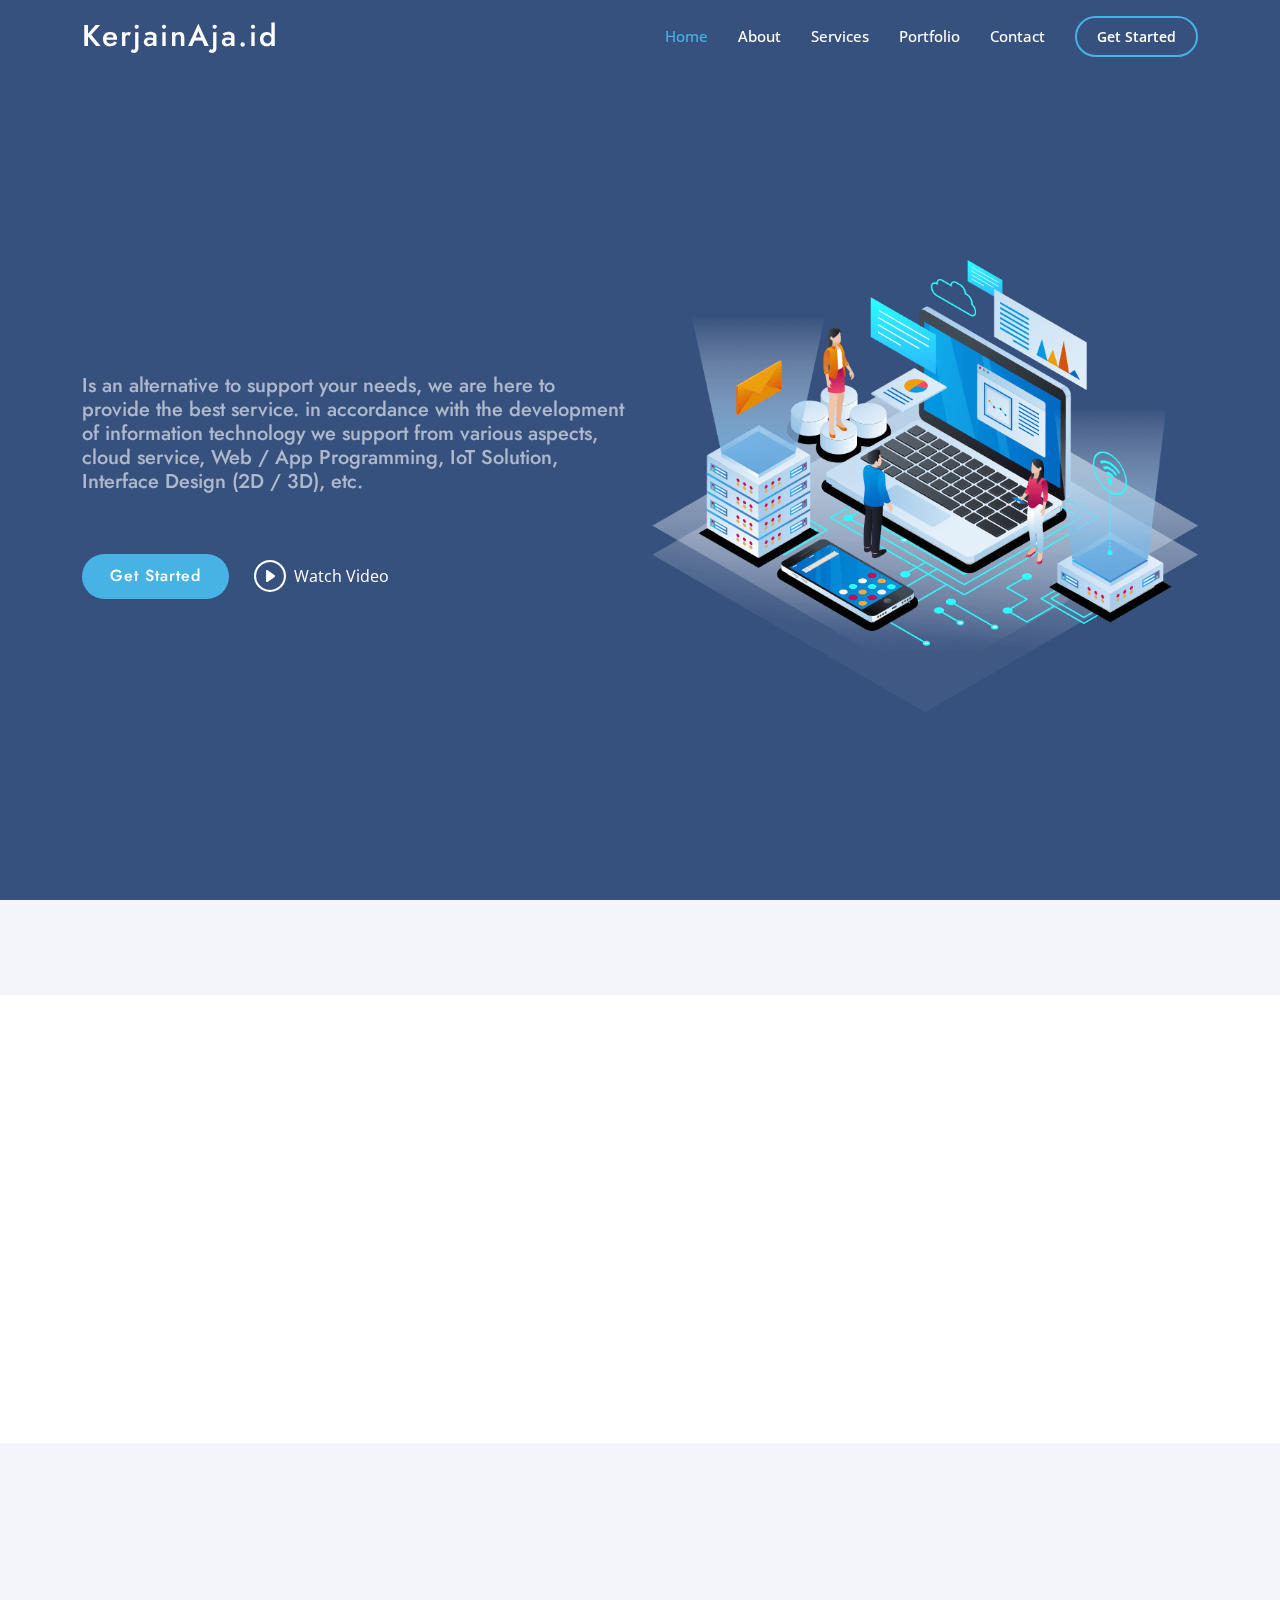
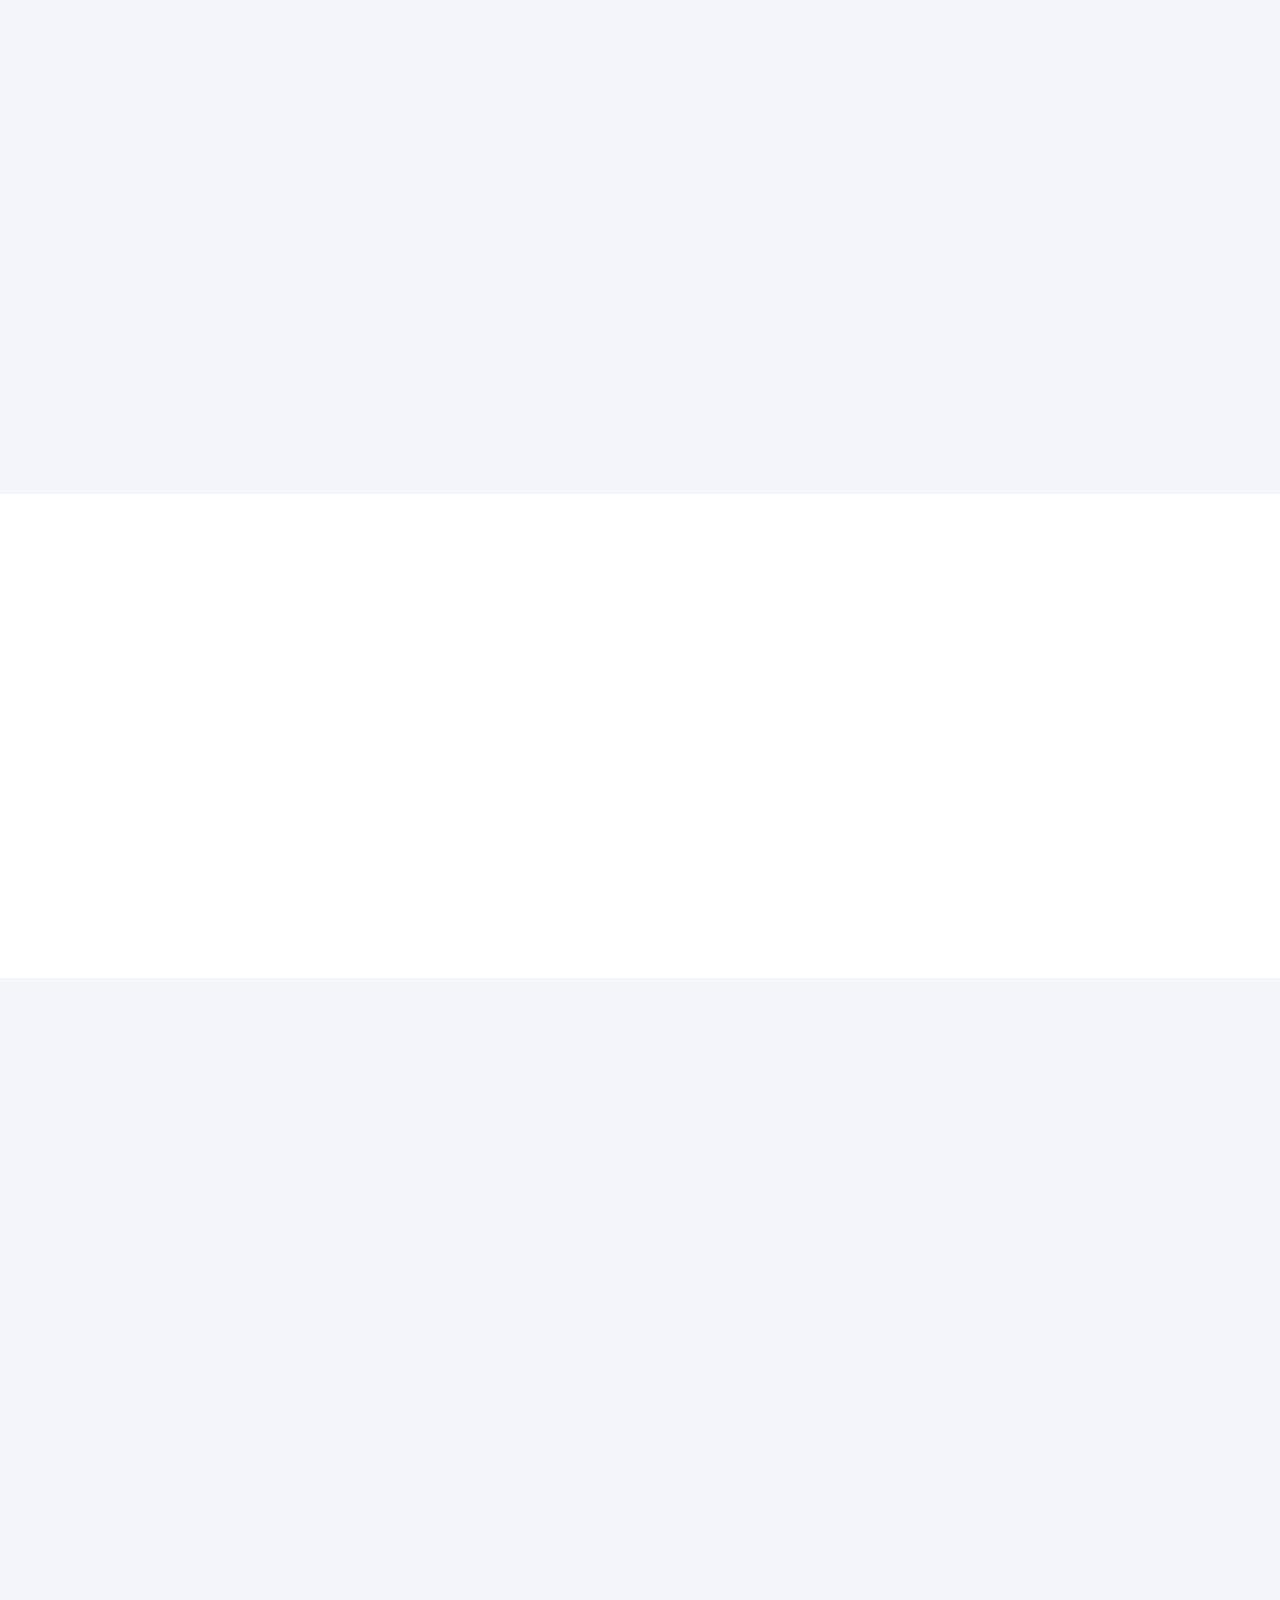
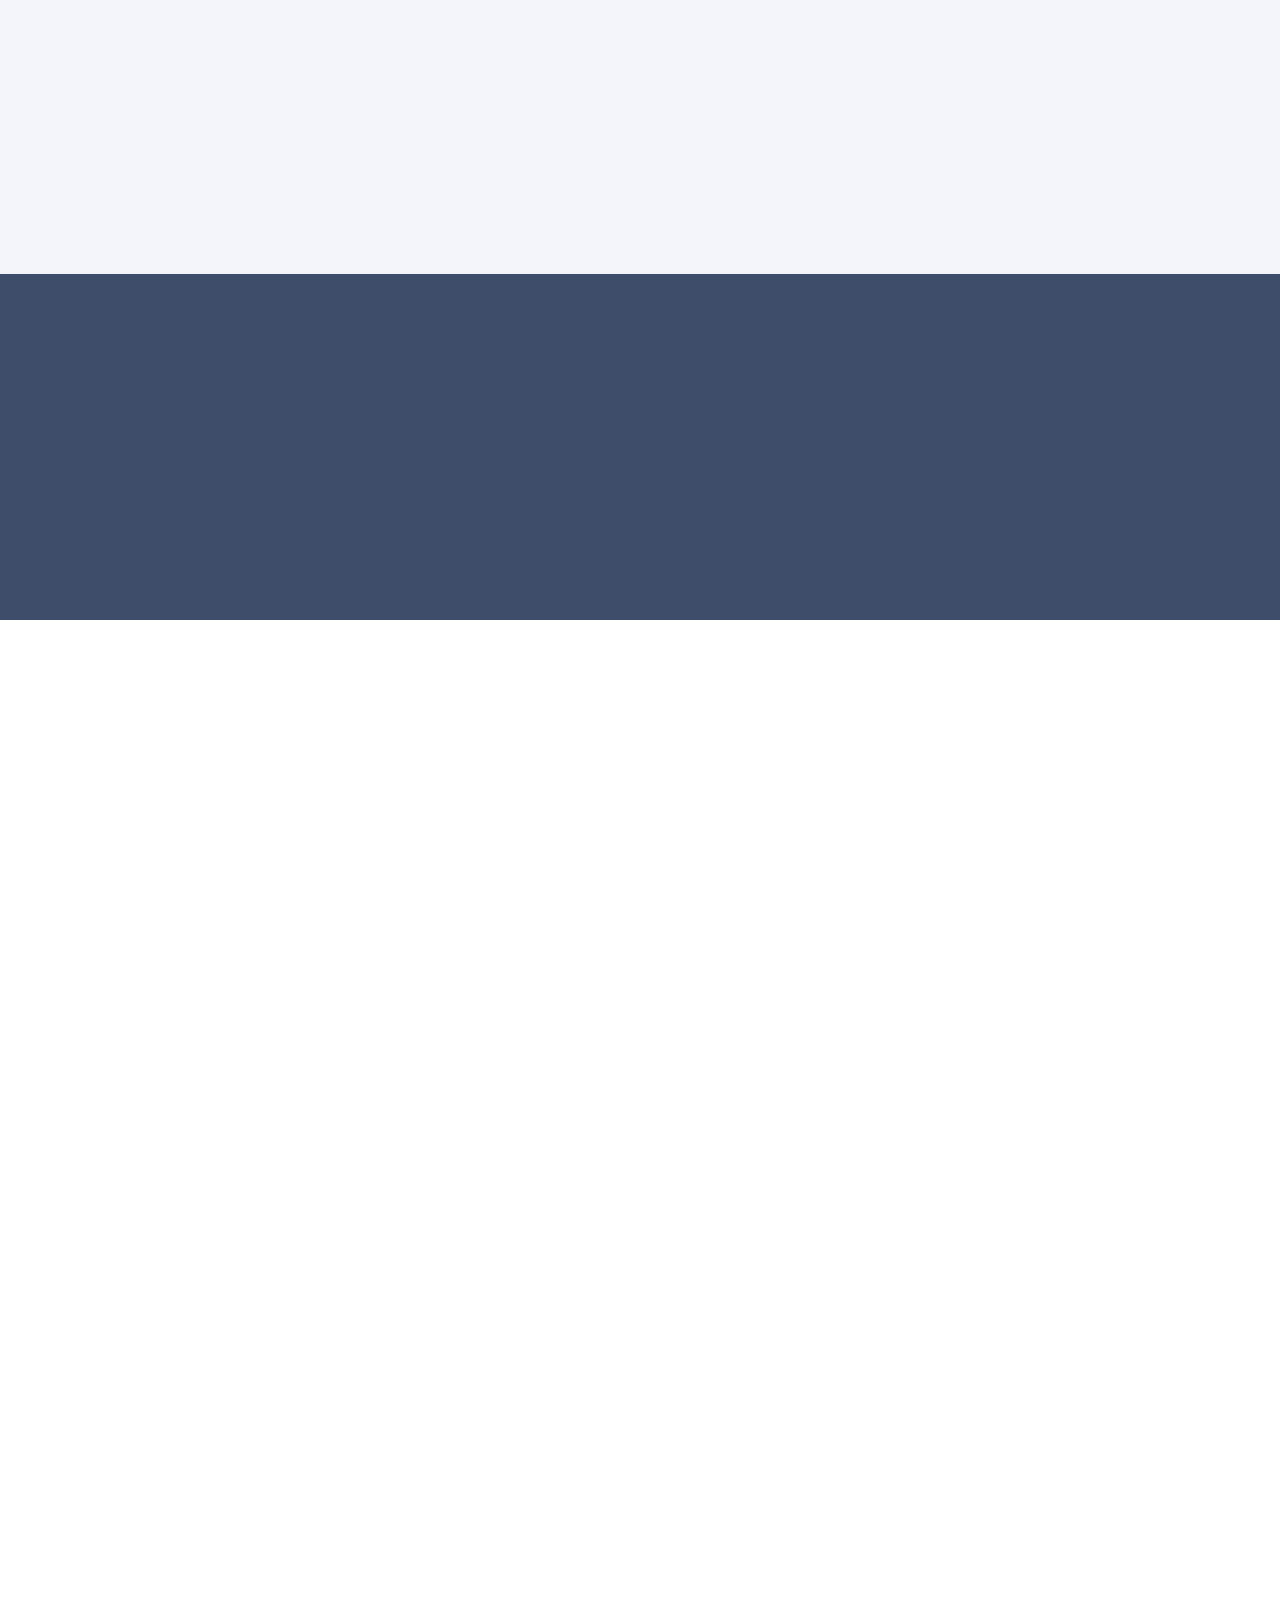
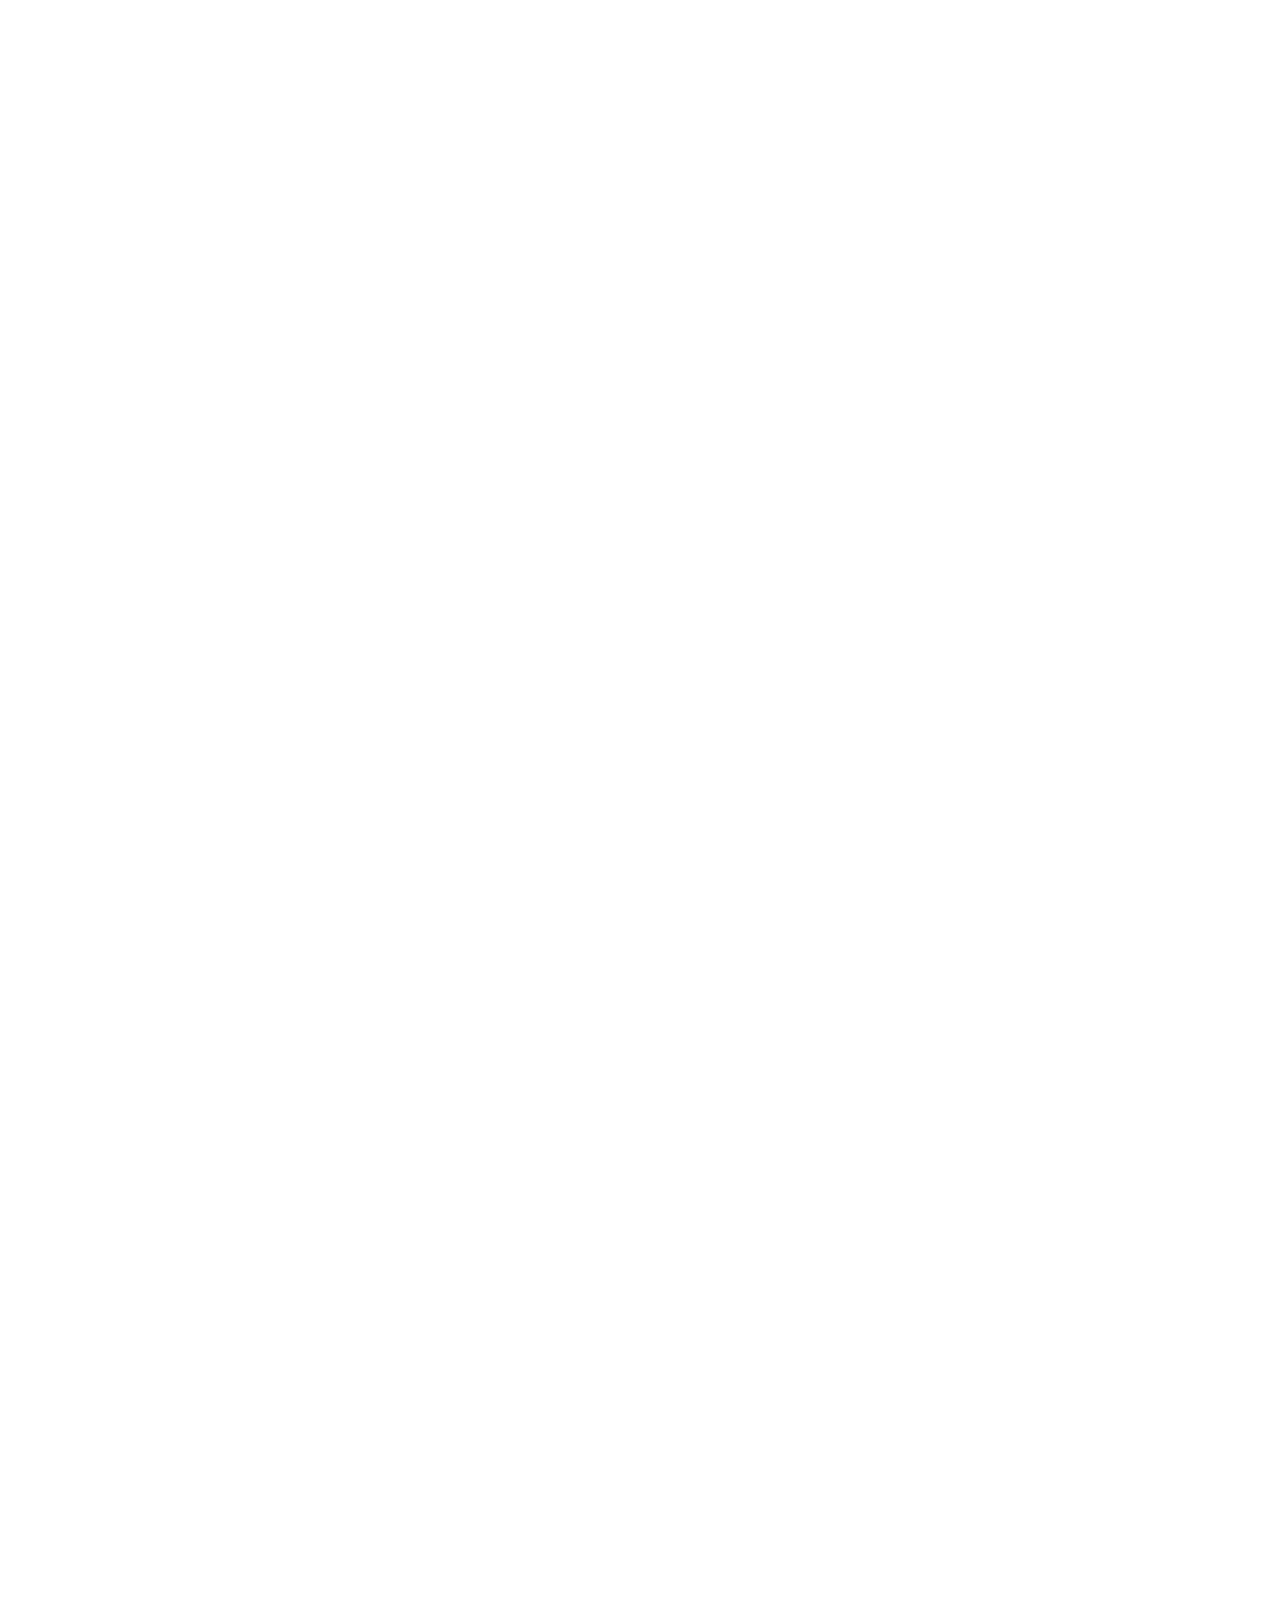
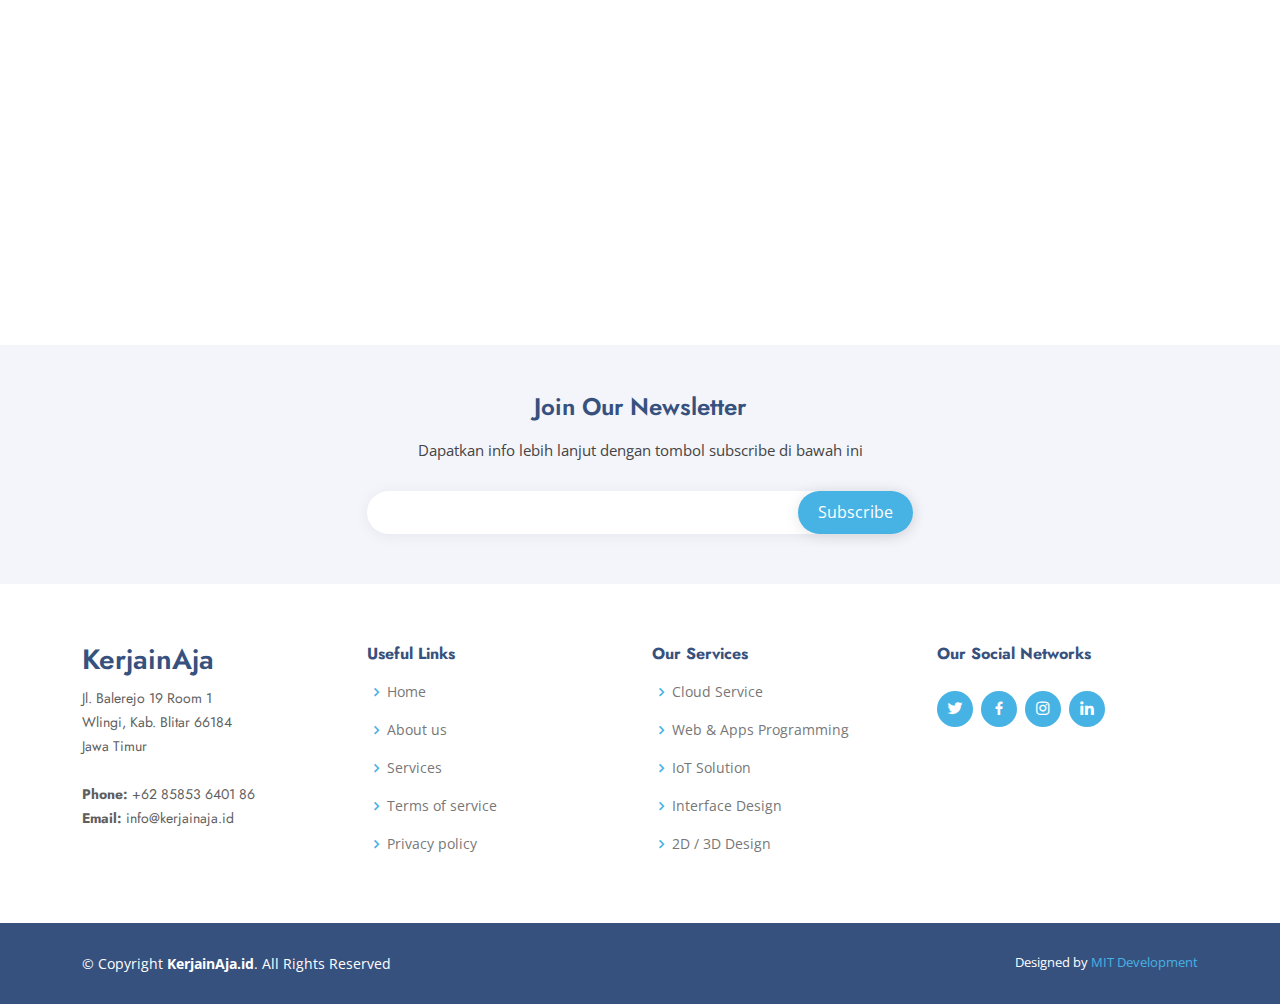
<file: index.html>
<!DOCTYPE html>
<html lang="en">

<head>
  <script async src="https://pagead2.googlesyndication.com/pagead/js/adsbygoogle.js?client=ca-pub-3282791562854831"
     crossorigin="anonymous"></script>
  
  <meta charset="utf-8">
  <meta content="width=device-width, initial-scale=1.0" name="viewport">

  <title>KerjainAja - Dashboard</title>
  <meta content="" name="description">
  <meta content="" name="keywords">

  <!-- Favicons -->
  <link href="assets/img/programmer.png" rel="icon">
  <link href="assets/img/apple-touch-icon.png" rel="apple-touch-icon">

  <!-- Google Fonts -->
  <link href="https://fonts.googleapis.com/css?family=Open+Sans:300,300i,400,400i,600,600i,700,700i|Jost:300,300i,400,400i,500,500i,600,600i,700,700i|Poppins:300,300i,400,400i,500,500i,600,600i,700,700i" rel="stylesheet">

  <!-- Vendor CSS Files -->
  <link rel="stylesheet" href="https://cdnjs.cloudflare.com/ajax/libs/font-awesome/5.15.3/css/all.min.css" integrity="sha512-iBBXm8fW90+nuLcSKlbmrPcLa0OT92xO1BIsZ+ywDWZCvqsWgccV3gFoRBv0z+8dLJgyAHIhR35VZc2oM/gI1w==" crossorigin="anonymous" />
  <link href="assets/vendor/aos/aos.css" rel="stylesheet">
  <link href="assets/vendor/bootstrap/css/bootstrap.min.css" rel="stylesheet">
  <link href="assets/vendor/bootstrap-icons/bootstrap-icons.css" rel="stylesheet">
  <link href="assets/vendor/boxicons/css/boxicons.min.css" rel="stylesheet">
  <link href="assets/vendor/glightbox/css/glightbox.min.css" rel="stylesheet">
  <link href="assets/vendor/remixicon/remixicon.css" rel="stylesheet">
  <link href="assets/vendor/swiper/swiper-bundle.min.css" rel="stylesheet">

  <!-- Template Main CSS File -->
  <link href="assets/css/style.css" rel="stylesheet">

</head>

<body>

  <!-- ======= Header ======= -->
  <header id="header" class="fixed-top ">
    <div class="container d-flex align-items-center">

      <h1 class="logo me-auto"><a href="index.html">KerjainAja.id</a></h1>
      <!-- Uncomment below if you prefer to use an image logo -->
      <!-- <a href="index.html" class="logo me-auto"><img src="assets/img/logo.png" alt="" class="img-fluid"></a>-->

      <nav id="navbar" class="navbar">
        <ul>
          <li><a class="nav-link scrollto active" href="#hero">Home</a></li>
          <li><a class="nav-link scrollto" href="#about">About</a></li>
          <li><a class="nav-link scrollto" href="#services">Services</a></li>
          <li><a class="nav-link   scrollto" href="#portfolio">Portfolio</a></li>
          <!-- <li><a class="nav-link scrollto" href="#team">Team</a></li> -->
          <!-- <li class="dropdown"><a href="#"><span>Drop Down</span> <i class="bi bi-chevron-down"></i></a>
            <ul>
              <li><a href="#">Drop Down 1</a></li>
              <li class="dropdown"><a href="#"><span>Deep Drop Down</span> <i class="bi bi-chevron-right"></i></a>
                <ul>
                  <li><a href="#">Deep Drop Down 1</a></li>
                  <li><a href="#">Deep Drop Down 2</a></li>
                  <li><a href="#">Deep Drop Down 3</a></li>
                  <li><a href="#">Deep Drop Down 4</a></li>
                  <li><a href="#">Deep Drop Down 5</a></li>
                </ul>
              </li>
              <li><a href="#">Drop Down 2</a></li>
              <li><a href="#">Drop Down 3</a></li>
              <li><a href="#">Drop Down 4</a></li>
            </ul>
          </li> -->
          <li><a class="nav-link scrollto" href="#contact">Contact</a></li>
          <li><a class="getstarted scrollto" href="#services">Get Started</a></li>
        </ul>
        <i class="bi bi-list mobile-nav-toggle"></i>
      </nav><!-- .navbar -->

    </div>
  </header><!-- End Header -->

  <!-- ======= Hero Section ======= -->
  <section id="hero" class="d-flex align-items-center">

    <div class="container">
      <div class="row">
        <div class="col-lg-6 d-flex flex-column justify-content-center pt-4 pt-lg-0 order-2 order-lg-1" data-aos="fade-up" data-aos-delay="200">
          <!-- <h1>MAKE IT <br>WORKS</h1> -->
          <h2>Is an alternative to support your needs, we are here to provide the best service. in accordance with the development of information technology we support from various aspects, cloud service, Web / App Programming, IoT Solution, Interface Design (2D / 3D), etc.</h2>
          <div class="d-flex justify-content-center justify-content-lg-start">
            <a href="#services" class="btn-get-started scrollto">Get Started</a>
            <a href="https://www.youtube.com/watch?v=jDDaplaOz7Q" class="glightbox btn-watch-video"><i class="bi bi-play-circle"></i><span>Watch Video</span></a>
          </div>
        </div>
        <div class="col-lg-6 order-1 order-lg-2 hero-img" data-aos="zoom-in" data-aos-delay="200">
          <img src="assets/img/hero-img.png" class="img-fluid animated" alt="">
        </div>
      </div>
    </div>

  </section><!-- End Hero -->

  <main id="main">

    <!-- ======= Cliens Section ======= -->
    <section id="cliens" class="cliens section-bg">
      <div class="container">

        <div class="row" data-aos="zoom-in">

          <div class="col-lg-2 col-md-4 col-6 d-flex align-items-center justify-content-center">
            <img src="assets/img/clients/client-1.png" class="img-fluid" alt="">
          </div>

          <div class="col-lg-2 col-md-4 col-6 d-flex align-items-center justify-content-center">
            <img src="assets/img/clients/client-2.png" class="img-fluid" alt="">
          </div>

          <div class="col-lg-2 col-md-4 col-6 d-flex align-items-center justify-content-center">
            <img src="assets/img/clients/client-3.png" class="img-fluid" alt="">
          </div>

          <div class="col-lg-2 col-md-4 col-6 d-flex align-items-center justify-content-center">
            <img src="assets/img/clients/client-4.png" class="img-fluid" alt="">
          </div>

          <div class="col-lg-2 col-md-4 col-6 d-flex align-items-center justify-content-center">
            <img src="assets/img/clients/client-5.png" class="img-fluid" alt="">
          </div>

          <div class="col-lg-2 col-md-4 col-6 d-flex align-items-center justify-content-center">
            <img src="assets/img/clients/client-6.png" class="img-fluid" alt="">
          </div>

        </div>

      </div>
    </section><!-- End Cliens Section -->

    <!-- ======= About Us Section ======= -->
    <section id="about" class="about">
      <div class="container" data-aos="fade-up">

        <div class="section-title">
          <h2>About Us</h2>
        </div>

        <div class="row content">
          <div class="col-lg-6">
            <p>
              Merupakan sebuah IT Solution yang siap membantu dan mendukung akan kebutuhan anda. kami juga memiliki ahli dengan spesifikasi yang telah di butuhkan di lapangan, selain itu kami mempunyai mitra yang dimana telah bekerjasama dengan kami
                    </p>
            </p>
            <ul>
              <li><i class="ri-check-double-line"></i> Berpengalaman </li>
              <li><i class="ri-check-double-line"></i> Bersertifikasi </li>
              <li><i class="ri-check-double-line"></i> Beradaptasi</li>
            </ul>
          </div>
          <div class="col-lg-6 pt-4 pt-lg-0">
            <p>
              kami juga memiliki beberapa portofolio atau dokumentasi dari hasil karya yang telah kami kerjakan.
            </p>
            <a href="#" class="btn-learn-more">Learn More</a>
          </div>
        </div>

      </div>
    </section><!-- End About Us Section -->

    <!-- ======= Why Us Section ======= -->
    <section id="why-us" class="why-us section-bg">
      <div class="container-fluid" data-aos="fade-up">

        <div class="row">

          <div class="col-lg-7 d-flex flex-column justify-content-center align-items-stretch  order-2 order-lg-1">

            <div class="content">
              <h3> <strong>FAQ</strong></h3>
              <p>
                Beberapa pertanyaan yang sering diajukan
              </p>
            </div>

            <div class="accordion-list">
              <ul>
                <li>
                  <a data-bs-toggle="collapse" class="collapse" data-bs-target="#accordion-list-1"><span>01</span> Apa itu Kerjainaja.id? <i class="bx bx-chevron-down icon-show"></i><i class="bx bx-chevron-up icon-close"></i></a>
                  <div id="accordion-list-1" class="collapse show" data-bs-parent=".accordion-list">
                    <p>
                      Merupakan sebuah usaha dalam bidang informasi technologi dengan product digital yang di kerjakan oleh tenaga ahli berpengalaman dan bersertifikasi.
                    </p>
                  </div>
                </li>

                <li>
                  <a data-bs-toggle="collapse" data-bs-target="#accordion-list-2" class="collapsed"><span>02</span> Ada berapa produk dari kerjain aja? <i class="bx bx-chevron-down icon-show"></i><i class="bx bx-chevron-up icon-close"></i></a>
                  <div id="accordion-list-2" class="collapse" data-bs-parent=".accordion-list">
                    <p>
                      Product digital kami meliputi, cloud services, web/apps progamming, Design, Training (Private), IoT Solution, Dll.
                    </p>
                  </div>
                </li>

                <li>
                  <a data-bs-toggle="collapse" data-bs-target="#accordion-list-3" class="collapsed"><span>03</span> Bagaimana kalau mau order service? <i class="bx bx-chevron-down icon-show"></i><i class="bx bx-chevron-up icon-close"></i></a>
                  <div id="accordion-list-3" class="collapse" data-bs-parent=".accordion-list">
                    <p>
                      silahkan menghubungi contact yang sudah tertera ya :)
                    </p>
                  </div>
                </li>

              </ul>
            </div>

          </div>

          <div class="col-lg-5 align-items-stretch order-1 order-lg-2 img" style='background-image: url("assets/img/why-us.png");' data-aos="zoom-in" data-aos-delay="150">&nbsp;</div>
        </div>

      </div>
    </section><!-- End Why Us Section -->

    <!-- ======= Skills Section ======= -->
    <section id="skills" class="skills">
      <div class="container" data-aos="fade-up">

        <div class="row">
          <div class="col-lg-6 d-flex align-items-center" data-aos="fade-right" data-aos-delay="100">
            <img src="assets/img/skills.png" class="img-fluid" alt="">
          </div>
          <div class="col-lg-6 pt-4 pt-lg-0 content" data-aos="fade-left" data-aos-delay="100">
            <h3>Kepuasan anda adalah prioritas kami</h3>
            <p class="fst-italic">
              Kemi berkomitment untuk selalu mensupport dari apa yang anda butuhkan.
            </p>

            <div class="skills-content">

              <div class="progress">
                <span class="skill">Garansi <i class="val">100%</i></span>
                <div class="progress-bar-wrap">
                  <div class="progress-bar" role="progressbar" aria-valuenow="100" aria-valuemin="0" aria-valuemax="100"></div>
                </div>
              </div>

              <div class="progress">
                <span class="skill">SLA <i class="val">99,9%</i></span>
                <div class="progress-bar-wrap">
                  <div class="progress-bar" role="progressbar" aria-valuenow="99" aria-valuemin="0" aria-valuemax="100"></div>
                </div>
              </div>

              <div class="progress">
                <span class="skill">Support (After Project) <i class="val">99%</i></span>
                <div class="progress-bar-wrap">
                  <div class="progress-bar" role="progressbar" aria-valuenow="99" aria-valuemin="0" aria-valuemax="100"></div>
                </div>
              </div>
              <div class="progress">
                <span class="skill"> Transparant <i class="val">99%</i></span>
                <div class="progress-bar-wrap">
                  <div class="progress-bar" role="progressbar" aria-valuenow="99" aria-valuemin="0" aria-valuemax="100"></div>
                </div>
              </div>
          </div>
        </div>

      </div>
    </section><!-- End Skills Section -->

    <!-- ======= Services Section ======= -->
    <section id="services" class="services section-bg">
      <div class="container" data-aos="fade-up">

        <div class="section-title">
          <h2>Services</h2>
          <p>Our Services :</p>
        </div>

        <div class="row justify-content-center">
          <div class="col-xl-3 col-md-6 d-flex align-items-stretch" data-aos="zoom-in" data-aos-delay="100">
            <div class="icon-box">
              <div class="icon"><i class="fas fa-cloud-upload-alt"></i></div>
              <h4><a href="">Cloud Service</a></h4>
              <p>We provide the best service for your cloud service needs, and we are ready to partner</p>
            </div>
          </div>

          <div class="col-xl-3 col-md-6 d-flex align-items-stretch mt-4 mt-md-0" data-aos="zoom-in" data-aos-delay="200">
            <div class="icon-box">
              <div class="icon"><i class="fas fa-file-code"></i></div>
              <h4><a href="">Web & Apps Programming</a></h4>
              <p>Ready to serve the maximum and we provide the best service for your website and apps needs, and we are here to partner</p>
            </div>
          </div>

          <div class="col-xl-3 col-md-6 d-flex align-items-stretch mt-4 mt-xl-0" data-aos="zoom-in" data-aos-delay="300">
            <div class="icon-box">
              <div class="icon"><i class="fas fa-building"></i></div>
              <h4><a href="">IoT Solution</a></h4>
              <p>You want to develop IoT technology in your company or your other home, but are confused about how? Here the answer is we provide IoT solutions to support the needs of today's technology era and we are ready to partner</p>
            </div>
          </div>

          <div class="col-xl-3 col-md-6 d-flex align-items-stretch mt-4 mt-xl-0" data-aos="zoom-in" data-aos-delay="400">
            <div class="icon-box">
              <div class="icon"><i class="fab fa-figma"></i></div>
              <h4><a href="">Interface Design</a></h4>
              <p>We are ready to provide the best service for your design needs in today's digital era</p>
            </div>
          </div>

          <div class="row mt-4 justify-content-center"> 

              <div class="col-xl-3 col-md-6 d-flex align-items-stretch mt-4 mt-xl-0" data-aos="zoom-in" data-aos-delay="400">
                <div class="icon-box">
                  <div class="icon"><i class="fas fa-gamepad"></i></div>
                  <h4><a href="">GameDev</a></h4>
                  <p>We provide maximum service for your needs, and we are ready to partner</p>
                </div>
              </div>

              <div class="col-xl-3 col-md-6 d-flex align-items-stretch mt-4 mt-xl-0" data-aos="zoom-in" data-aos-delay="400">
                <div class="icon-box">
                  <div class="icon"><i class="fas fa-chalkboard-teacher"></i></div>
                  <h4><a href="">Training</a></h4>
                  <p>We provide an interesting concept to support your information needs, and we are ready to partner</p>
                </div>
              </div>

              <div class="col-xl-3 col-md-6 d-flex align-items-stretch mt-4 mt-xl-0" data-aos="zoom-in" data-aos-delay="400">
                <div class="icon-box">
                  <div class="icon"><i class="fas fa-layer-group"></i></div>
                  <h4><a href="">2D / 3D Design</a></h4>
                  <p>You need 2D / 3D animation quickly and well, we are ready to help you with our 2D / 3D animation services</p>
                </div>
              </div>
            </div>    

          </div>

      </div>
    </section><!-- End Services Section -->

    <!-- ======= Cta Section ======= -->
    <section id="cta" class="cta">
      <div class="container" data-aos="zoom-in">

        <div class="row">
          <div class="col-lg-9 text-center text-lg-start">
            <h3>Call To Action</h3>
            <p> Kemi siap melayani anda baik secara daring atau onsite supaya dapat memenuhi kepuasan anda dan 100% Bergaransi.</p>
          </div>
          <div class="col-lg-3 cta-btn-container text-center">
            <a class="cta-btn align-middle" href="#">Call To Action</a>
          </div>
        </div>

      </div>
    </section><!-- End Cta Section -->

    <!-- ======= Portfolio Section ======= -->
    <section id="portfolio" class="portfolio">
      <div class="container" data-aos="fade-up">

        <div class="section-title">
          <h2>Portfolio</h2>
          <p>Berikut merupakan sebagian dari hasil karya kami yang telah kami kerjakan, kami memiliki team yang solid dan berpengalaman dalam passion berikut.</p>
        </div>

            <!-- <ul style="margin-bottom: -5px;" id="portfolio-flters" class="d-flex justify-content-center" data-aos="fade-up" data-aos-delay="100">
              <li data-filter="*" class="filter-active">All</li>
              <li data-filter=".filter-cloud">Cloud</li>
              <li data-filter=".filter-web-apps">Web & Apps</li>
              <li data-filter=".filter-iot">IoT</li>
            </ul> -->
            <ul id="portfolio-flters" class="d-flex justify-content-center" data-aos="fade-up" data-aos-delay="100">
              <div class="col text-center">
                <li data-filter="*" class="filter-active">All</li>
                <li data-filter=".filter-cloud">Cloud</li>
                <li data-filter=".filter-web-apps">Web & Apps</li>
                <li data-filter=".filter-iot">IoT</li>
                <li data-filter=".filter-design">Design</li>
                <li data-filter=".filter-game">GameDev</li>
                <li data-filter=".filter-training">Training</li>
              </div>              
            </ul>
      

        <div class="row portfolio-container" data-aos="fade-up" data-aos-delay="200">

          <div class="col-lg-4 col-md-6 portfolio-item filter-cloud">
            <div class="portfolio-img"><img src="assets/img/portfolio/portfolio-1.jpg" class="img-fluid" alt=""></div>
            <div class="portfolio-info">
              <h4>Cloud Service</h4>
              <p>Cloud Service</p>
              <a href="assets/img/portfolio/portfolio-1.jpg" data-gallery="portfolioGallery" class="portfolio-lightbox preview-link" title="App 1"><i class="bx bx-plus"></i></a>
              <a href="portfolio-details.html" class="details-link" title="More Details"><i class="bx bx-link"></i></a>
            </div>
          </div>

          <div class="col-lg-4 col-md-6 portfolio-item filter-iot">
            <div class="portfolio-img"><img src="assets/img/portfolio/portfolio-1.jpg" class="img-fluid" alt=""></div>
            <div class="portfolio-info">
              <h4>IoT Solution</h4>
              <p>IoT Solution</p>
              <a href="assets/img/portfolio/portfolio-1.jpg" data-gallery="portfolioGallery" class="portfolio-lightbox preview-link" title="App 1"><i class="bx bx-plus"></i></a>
              <a href="portfolio-details.html" class="details-link" title="More Details"><i class="bx bx-link"></i></a>
            </div>
          </div>

          <div class="col-lg-4 col-md-6 portfolio-item filter-cloud">
            <div class="portfolio-img"><img src="assets/img/portfolio/portfolio-1.jpg" class="img-fluid" alt=""></div>
            <div class="portfolio-info">
              <h4>Cloud Service</h4>
              <p>Cloud Service</p>
              <a href="assets/img/portfolio/portfolio-1.jpg" data-gallery="portfolioGallery" class="portfolio-lightbox preview-link" title="App 1"><i class="bx bx-plus"></i></a>
              <a href="portfolio-details.html" class="details-link" title="More Details"><i class="bx bx-link"></i></a>
            </div>
          </div>

          <div class="col-lg-4 col-md-6 portfolio-item filter-web-apps">
            <div class="portfolio-img"><img src="assets/img/portfolio/portfolio-2.jpg" class="img-fluid" alt=""></div>
            <div class="portfolio-info">
              <h4>Web & Apps Programming</h4>
              <p>Web & Apps Programming</p>
              <a href="assets/img/portfolio/portfolio-2.jpg" data-gallery="portfolioGallery" class="portfolio-lightbox preview-link" title="Web 3"><i class="bx bx-plus"></i></a>
              <a href="portfolio-details.html" class="details-link" title="More Details"><i class="bx bx-link"></i></a>
            </div>
          </div>

          <div class="col-lg-4 col-md-6 portfolio-item filter-web-apps">
            <div class="portfolio-img"><img src="assets/img/portfolio/portfolio-3.jpg" class="img-fluid" alt=""></div>
            <div class="portfolio-info">
              <h4>Web & Apps Programming</h4>
              <p>Web & Apps Programming</p>
              <a href="assets/img/portfolio/portfolio-3.jpg" data-gallery="portfolioGallery" class="portfolio-lightbox preview-link" title="App 2"><i class="bx bx-plus"></i></a>
              <a href="portfolio-details.html" class="details-link" title="More Details"><i class="bx bx-link"></i></a>
            </div>
          </div>

          <div class="col-lg-4 col-md-6 portfolio-item filter-iot">
            <div class="portfolio-img"><img src="assets/img/portfolio/portfolio-3.jpg" class="img-fluid" alt=""></div>
            <div class="portfolio-info">
              <h4>IoT Solution</h4>
              <p>IoT Solution</p>
              <a href="assets/img/portfolio/portfolio-3.jpg" data-gallery="portfolioGallery" class="portfolio-lightbox preview-link" title="App 2"><i class="bx bx-plus"></i></a>
              <a href="portfolio-details.html" class="details-link" title="More Details"><i class="bx bx-link"></i></a>
            </div>
          </div>

          <div class="col-lg-4 col-md-6 portfolio-item filter-design">
            <div class="portfolio-img"><img src="assets/img/portfolio/portfolio-4.jpg" class="img-fluid" alt=""></div>
            <div class="portfolio-info">
              <h4>UI/UX</h4>
              <p>UI/UX</p>
              <a href="assets/img/portfolio/portfolio-4.jpg" data-gallery="portfolioGallery" class="portfolio-lightbox preview-link" title="Card 2"><i class="bx bx-plus"></i></a>
              <a href="portfolio-details.html" class="details-link" title="More Details"><i class="bx bx-link"></i></a>
            </div>
          </div>

          <div class="col-lg-4 col-md-6 portfolio-item filter-design">
            <div class="portfolio-img"><img src="assets/img/portfolio/portfolio-5.jpg" class="img-fluid" alt=""></div>
            <div class="portfolio-info">
              <h4>UI/UX</h4>
              <p>UI/UX</p>
              <a href="assets/img/portfolio/portfolio-5.jpg" data-gallery="portfolioGallery" class="portfolio-lightbox preview-link" title="Web 2"><i class="bx bx-plus"></i></a>
              <a href="portfolio-details.html" class="details-link" title="More Details"><i class="bx bx-link"></i></a>
            </div>
          </div>

          <div class="col-lg-4 col-md-6 portfolio-item filter-design">
            <div class="portfolio-img"><img src="assets/img/portfolio/portfolio-5.jpg" class="img-fluid" alt=""></div>
            <div class="portfolio-info">
              <h4>2D / 3D Design</h4>
              <p>2D / 3D Design</p>
              <a href="assets/img/portfolio/portfolio-5.jpg" data-gallery="portfolioGallery" class="portfolio-lightbox preview-link" title="Web 2"><i class="bx bx-plus"></i></a>
              <a href="portfolio-details.html" class="details-link" title="More Details"><i class="bx bx-link"></i></a>
            </div>
          </div>

          <div class="col-lg-4 col-md-6 portfolio-item filter-training">
            <div class="portfolio-img"><img src="assets/img/portfolio/portfolio-6.jpg" class="img-fluid" alt=""></div>
            <div class="portfolio-info">
              <h4>Training</h4>
              <p>Training</p>
              <a href="assets/img/portfolio/portfolio-6.jpg" data-gallery="portfolioGallery" class="portfolio-lightbox preview-link" title="App 3"><i class="bx bx-plus"></i></a>
              <a href="portfolio-details.html" class="details-link" title="More Details"><i class="bx bx-link"></i></a>
            </div>
          </div>

          <div class="col-lg-4 col-md-6 portfolio-item filter-training">
            <div class="portfolio-img"><img src="assets/img/portfolio/portfolio-7.jpg" class="img-fluid" alt=""></div>
            <div class="portfolio-info">
              <h4>Training</h4>
              <p>Training</p>
              <a href="assets/img/portfolio/portfolio-7.jpg" data-gallery="portfolioGallery" class="portfolio-lightbox preview-link" title="Card 1"><i class="bx bx-plus"></i></a>
              <a href="portfolio-details.html" class="details-link" title="More Details"><i class="bx bx-link"></i></a>
            </div>
          </div>

          <div class="col-lg-4 col-md-6 portfolio-item filter-game">
            <div class="portfolio-img"><img src="assets/img/portfolio/portfolio-8.jpg" class="img-fluid" alt=""></div>
            <div class="portfolio-info">
              <h4>Game Developer</h4>
              <p>Game Developer</p>
              <a href="assets/img/portfolio/portfolio-8.jpg" data-gallery="portfolioGallery" class="portfolio-lightbox preview-link" title="Card 3"><i class="bx bx-plus"></i></a>
              <a href="portfolio-details.html" class="details-link" title="More Details"><i class="bx bx-link"></i></a>
            </div>
          </div>

          <div class="col-lg-4 col-md-6 portfolio-item filter-game">
            <div class="portfolio-img"><img src="assets/img/portfolio/portfolio-9.jpg" class="img-fluid" alt=""></div>
            <div class="portfolio-info">
              <h4>Game Developer</h4>
              <p>Game Developer</p>
              <a href="assets/img/portfolio/portfolio-9.jpg" data-gallery="portfolioGallery" class="portfolio-lightbox preview-link" title="Web 3"><i class="bx bx-plus"></i></a>
              <a href="portfolio-details.html" class="details-link" title="More Details"><i class="bx bx-link"></i></a>
            </div>
          </div>

        </div>

      </div>
    </section><!-- End Portfolio Section -->

    <!-- ======= Team Section ======= -->
    <!-- <section id="team" class="team section-bg">
      <div class="container" data-aos="fade-up">

        <div class="section-title">
          <h2>Team</h2>
          <p>Magnam dolores commodi suscipit. Necessitatibus eius consequatur ex aliquid fuga eum quidem. Sit sint consectetur velit. Quisquam quos quisquam cupiditate. Et nemo qui impedit suscipit alias ea. Quia fugiat sit in iste officiis commodi quidem hic quas.</p>
        </div>

        <div class="row">

          <div class="col-lg-6">
            <div class="member d-flex align-items-start" data-aos="zoom-in" data-aos-delay="100">
              <div class="pic"><img src="assets/img/team/team-1.jpg" class="img-fluid" alt=""></div>
              <div class="member-info">
                <h4>Walter White</h4>
                <span>Chief Executive Officer</span>
                <p>Explicabo voluptatem mollitia et repellat qui dolorum quasi</p>
                <div class="social">
                  <a href=""><i class="ri-twitter-fill"></i></a>
                  <a href=""><i class="ri-facebook-fill"></i></a>
                  <a href=""><i class="ri-instagram-fill"></i></a>
                  <a href=""> <i class="ri-linkedin-box-fill"></i> </a>
                </div>
              </div>
            </div>
          </div>

          <div class="col-lg-6 mt-4 mt-lg-0">
            <div class="member d-flex align-items-start" data-aos="zoom-in" data-aos-delay="200">
              <div class="pic"><img src="assets/img/team/team-2.jpg" class="img-fluid" alt=""></div>
              <div class="member-info">
                <h4>Sarah Jhonson</h4>
                <span>Product Manager</span>
                <p>Aut maiores voluptates amet et quis praesentium qui senda para</p>
                <div class="social">
                  <a href=""><i class="ri-twitter-fill"></i></a>
                  <a href=""><i class="ri-facebook-fill"></i></a>
                  <a href=""><i class="ri-instagram-fill"></i></a>
                  <a href=""> <i class="ri-linkedin-box-fill"></i> </a>
                </div>
              </div>
            </div>
          </div>

          <div class="col-lg-6 mt-4">
            <div class="member d-flex align-items-start" data-aos="zoom-in" data-aos-delay="300">
              <div class="pic"><img src="assets/img/team/team-3.jpg" class="img-fluid" alt=""></div>
              <div class="member-info">
                <h4>William Anderson</h4>
                <span>CTO</span>
                <p>Quisquam facilis cum velit laborum corrupti fuga rerum quia</p>
                <div class="social">
                  <a href=""><i class="ri-twitter-fill"></i></a>
                  <a href=""><i class="ri-facebook-fill"></i></a>
                  <a href=""><i class="ri-instagram-fill"></i></a>
                  <a href=""> <i class="ri-linkedin-box-fill"></i> </a>
                </div>
              </div>
            </div>
          </div>

          <div class="col-lg-6 mt-4">
            <div class="member d-flex align-items-start" data-aos="zoom-in" data-aos-delay="400">
              <div class="pic"><img src="assets/img/team/team-4.jpg" class="img-fluid" alt=""></div>
              <div class="member-info">
                <h4>Amanda Jepson</h4>
                <span>Accountant</span>
                <p>Dolorum tempora officiis odit laborum officiis et et accusamus</p>
                <div class="social">
                  <a href=""><i class="ri-twitter-fill"></i></a>
                  <a href=""><i class="ri-facebook-fill"></i></a>
                  <a href=""><i class="ri-instagram-fill"></i></a>
                  <a href=""> <i class="ri-linkedin-box-fill"></i> </a>
                </div>
              </div>
            </div>
          </div>

        </div>

      </div>
    </section> -->
    <!-- End Team Section -->

    <!-- ======= Pricing Section ======= -->
    <!-- <section id="pricing" class="pricing">
      <div class="container" data-aos="fade-up">

        <div class="section-title">
          <h2>Pricing</h2>
          <p>Magnam dolores commodi suscipit. Necessitatibus eius consequatur ex aliquid fuga eum quidem. Sit sint consectetur velit. Quisquam quos quisquam cupiditate. Et nemo qui impedit suscipit alias ea. Quia fugiat sit in iste officiis commodi quidem hic quas.</p>
        </div>

        <div class="row">

          <div class="col-lg-4" data-aos="fade-up" data-aos-delay="100">
            <div class="box">
              <h3>Free Plan</h3>
              <h4><sup>$</sup>0<span>per month</span></h4>
              <ul>
                <li><i class="bx bx-check"></i> Quam adipiscing vitae proin</li>
                <li><i class="bx bx-check"></i> Nec feugiat nisl pretium</li>
                <li><i class="bx bx-check"></i> Nulla at volutpat diam uteera</li>
                <li class="na"><i class="bx bx-x"></i> <span>Pharetra massa massa ultricies</span></li>
                <li class="na"><i class="bx bx-x"></i> <span>Massa ultricies mi quis hendrerit</span></li>
              </ul>
              <a href="#" class="buy-btn">Get Started</a>
            </div>
          </div>

          <div class="col-lg-4 mt-4 mt-lg-0" data-aos="fade-up" data-aos-delay="200">
            <div class="box featured">
              <h3>Business Plan</h3>
              <h4><sup>$</sup>29<span>per month</span></h4>
              <ul>
                <li><i class="bx bx-check"></i> Quam adipiscing vitae proin</li>
                <li><i class="bx bx-check"></i> Nec feugiat nisl pretium</li>
                <li><i class="bx bx-check"></i> Nulla at volutpat diam uteera</li>
                <li><i class="bx bx-check"></i> Pharetra massa massa ultricies</li>
                <li><i class="bx bx-check"></i> Massa ultricies mi quis hendrerit</li>
              </ul>
              <a href="#" class="buy-btn">Get Started</a>
            </div>
          </div>

          <div class="col-lg-4 mt-4 mt-lg-0" data-aos="fade-up" data-aos-delay="300">
            <div class="box">
              <h3>Developer Plan</h3>
              <h4><sup>$</sup>49<span>per month</span></h4>
              <ul>
                <li><i class="bx bx-check"></i> Quam adipiscing vitae proin</li>
                <li><i class="bx bx-check"></i> Nec feugiat nisl pretium</li>
                <li><i class="bx bx-check"></i> Nulla at volutpat diam uteera</li>
                <li><i class="bx bx-check"></i> Pharetra massa massa ultricies</li>
                <li><i class="bx bx-check"></i> Massa ultricies mi quis hendrerit</li>
              </ul>
              <a href="#" class="buy-btn">Get Started</a>
            </div>
          </div>

        </div>

      </div>
    </section> -->
    <!-- End Pricing Section -->

    <!-- ======= Frequently Asked Questions Section ======= -->
    <!-- <section id="faq" class="faq section-bg">
      <div class="container" data-aos="fade-up">

        <div class="section-title">
          <h2>Frequently Asked Questions</h2>
          <p>Magnam dolores commodi suscipit. Necessitatibus eius consequatur ex aliquid fuga eum quidem. Sit sint consectetur velit. Quisquam quos quisquam cupiditate. Et nemo qui impedit suscipit alias ea. Quia fugiat sit in iste officiis commodi quidem hic quas.</p>
        </div>

        <div class="faq-list">
          <ul>
            <li data-aos="fade-up" data-aos-delay="100">
              <i class="bx bx-help-circle icon-help"></i> <a data-bs-toggle="collapse" class="collapse" data-bs-target="#faq-list-1">Non consectetur a erat nam at lectus urna duis? <i class="bx bx-chevron-down icon-show"></i><i class="bx bx-chevron-up icon-close"></i></a>
              <div id="faq-list-1" class="collapse show" data-bs-parent=".faq-list">
                <p>
                  Feugiat pretium nibh ipsum consequat. Tempus iaculis urna id volutpat lacus laoreet non curabitur gravida. Venenatis lectus magna fringilla urna porttitor rhoncus dolor purus non.
                </p>
              </div>
            </li>

            <li data-aos="fade-up" data-aos-delay="200">
              <i class="bx bx-help-circle icon-help"></i> <a data-bs-toggle="collapse" data-bs-target="#faq-list-2" class="collapsed">Feugiat scelerisque varius morbi enim nunc? <i class="bx bx-chevron-down icon-show"></i><i class="bx bx-chevron-up icon-close"></i></a>
              <div id="faq-list-2" class="collapse" data-bs-parent=".faq-list">
                <p>
                  Dolor sit amet consectetur adipiscing elit pellentesque habitant morbi. Id interdum velit laoreet id donec ultrices. Fringilla phasellus faucibus scelerisque eleifend donec pretium. Est pellentesque elit ullamcorper dignissim. Mauris ultrices eros in cursus turpis massa tincidunt dui.
                </p>
              </div>
            </li>

            <li data-aos="fade-up" data-aos-delay="300">
              <i class="bx bx-help-circle icon-help"></i> <a data-bs-toggle="collapse" data-bs-target="#faq-list-3" class="collapsed">Dolor sit amet consectetur adipiscing elit? <i class="bx bx-chevron-down icon-show"></i><i class="bx bx-chevron-up icon-close"></i></a>
              <div id="faq-list-3" class="collapse" data-bs-parent=".faq-list">
                <p>
                  Eleifend mi in nulla posuere sollicitudin aliquam ultrices sagittis orci. Faucibus pulvinar elementum integer enim. Sem nulla pharetra diam sit amet nisl suscipit. Rutrum tellus pellentesque eu tincidunt. Lectus urna duis convallis convallis tellus. Urna molestie at elementum eu facilisis sed odio morbi quis
                </p>
              </div>
            </li>

            <li data-aos="fade-up" data-aos-delay="400">
              <i class="bx bx-help-circle icon-help"></i> <a data-bs-toggle="collapse" data-bs-target="#faq-list-4" class="collapsed">Tempus quam pellentesque nec nam aliquam sem et tortor consequat? <i class="bx bx-chevron-down icon-show"></i><i class="bx bx-chevron-up icon-close"></i></a>
              <div id="faq-list-4" class="collapse" data-bs-parent=".faq-list">
                <p>
                  Molestie a iaculis at erat pellentesque adipiscing commodo. Dignissim suspendisse in est ante in. Nunc vel risus commodo viverra maecenas accumsan. Sit amet nisl suscipit adipiscing bibendum est. Purus gravida quis blandit turpis cursus in.
                </p>
              </div>
            </li>

            <li data-aos="fade-up" data-aos-delay="500">
              <i class="bx bx-help-circle icon-help"></i> <a data-bs-toggle="collapse" data-bs-target="#faq-list-5" class="collapsed">Tortor vitae purus faucibus ornare. Varius vel pharetra vel turpis nunc eget lorem dolor? <i class="bx bx-chevron-down icon-show"></i><i class="bx bx-chevron-up icon-close"></i></a>
              <div id="faq-list-5" class="collapse" data-bs-parent=".faq-list">
                <p>
                  Laoreet sit amet cursus sit amet dictum sit amet justo. Mauris vitae ultricies leo integer malesuada nunc vel. Tincidunt eget nullam non nisi est sit amet. Turpis nunc eget lorem dolor sed. Ut venenatis tellus in metus vulputate eu scelerisque.
                </p>
              </div>
            </li>

          </ul>
        </div>

      </div>
    </section> -->
    <!-- End Frequently Asked Questions Section -->

    <!-- ======= Contact Section ======= -->
    <section id="contact" class="contact">
      <div class="container" data-aos="fade-up">

        <div class="section-title">
          <h2>Contact</h2>
          <p>untuk info lebih lanjut silahkan masukan pesan dan email atau contact anda dibawah ini.</p>
        </div>

        <div class="row">

          <div class="col-lg-5 d-flex align-items-stretch">
            <div class="info">
              <div class="address">
                <i class="bi bi-geo-alt"></i>
                <h4>Location:</h4>
                <p>Jl. Balerejo 19 Room 1, Balerejo Kec. Wlingi Kab. Blitar 66184</p>
              </div>

              <div class="email">
                <i class="bi bi-envelope"></i>
                <h4>Email:</h4>
                <p>info@kerjainaja.id</p>
              </div>

              <div class="phone">
                <i class="bi bi-phone"></i>
                <h4>Call:</h4>
                <p>+62 85853 6401 86</p>
              </div>
              <iframe src="https://www.google.com/maps/embed?pb=!1m18!1m12!1m3!1d505698.4987102853!2d112.18446937047226!3d-8.022685291212646!2m3!1f0!2f0!3f0!3m2!1i1024!2i768!4f13.1!3m3!1m2!1s0x0%3A0xf39951e322d3d277!2sKerjainAja.id!5e0!3m2!1sid!2sid!4v1618807079761!5m2!1sid!2sid" width="375" style="border:0;" allowfullscreen="" loading="lazy"></iframe>
              <!-- <iframe src="https://www.google.com/maps/embed?pb=!1m14!1m8!1m3!1d12097.433213460943!2d-74.0062269!3d40.7101282!3m2!1i1024!2i768!4f13.1!3m3!1m2!1s0x0%3A0xb89d1fe6bc499443!2sDowntown+Conference+Center!5e0!3m2!1smk!2sbg!4v1539943755621" frameborder="0" style="border:0; width: 100%; height: 290px;" allowfullscreen></iframe> -->
            </div>

          </div>

          <div class="col-lg-7 mt-5 mt-lg-0 d-flex align-items-stretch">
            <form action="forms/contact.php" method="post" role="form" class="php-email-form">
              <div class="row">
                <div class="form-group col-md-6">
                  <label for="name">Your Name</label>
                  <input type="text" name="name" class="form-control" id="name" required>
                </div>
                <div class="form-group col-md-6">
                  <label for="name">Your Email</label>
                  <input type="email" class="form-control" name="email" id="email" required>
                </div>
              </div>
              <div class="form-group">
                <label for="name">Subject</label>
                <input type="text" class="form-control" name="subject" id="subject" required>
              </div>
              <div class="form-group">
                <label for="name">Message</label>
                <textarea class="form-control" name="message" rows="10" required></textarea>
              </div>
              <div class="my-3">
                <div class="loading">Loading</div>
                <div class="error-message"></div>
                <div class="sent-message">Your message has been sent. Thank you!</div>
              </div>
              <div class="text-center"><button type="submit">Send Message</button></div>
            </form>
          </div>

        </div>

      </div>
    </section><!-- End Contact Section -->

  </main><!-- End #main -->

  <!-- ======= Footer ======= -->
  <footer id="footer">

    <div class="footer-newsletter">
      <div class="container">
        <div class="row justify-content-center">
          <div class="col-lg-6">
            <h4>Join Our Newsletter</h4>
            <p>Dapatkan info lebih lanjut dengan tombol subscribe di bawah ini</p>
            <form action="" method="post">
              <input type="email" name="email"><input type="submit" value="Subscribe">
            </form>
          </div>
        </div>
      </div>
    </div>

    <div class="footer-top">
      <div class="container">
        <div class="row">

          <div class="col-lg-3 col-md-6 footer-contact">
            <h3>KerjainAja</h3>
            <p>
              Jl. Balerejo 19 Room 1 <br>
              Wlingi, Kab. Blitar 66184<br>
              Jawa Timur <br><br>
              <strong>Phone:</strong> +62 85853 6401 86<br>
              <strong>Email:</strong> info@kerjainaja.id<br>
            </p>
          </div>

          <div class="col-lg-3 col-md-6 footer-links">
            <h4>Useful Links</h4>
            <ul>
              <li><i class="bx bx-chevron-right"></i> <a href="#">Home</a></li>
              <li><i class="bx bx-chevron-right"></i> <a href="#">About us</a></li>
              <li><i class="bx bx-chevron-right"></i> <a href="#">Services</a></li>
              <li><i class="bx bx-chevron-right"></i> <a href="#">Terms of service</a></li>
              <li><i class="bx bx-chevron-right"></i> <a href="#">Privacy policy</a></li>
            </ul>
          </div>

          <div class="col-lg-3 col-md-6 footer-links">
            <h4>Our Services</h4>
            <ul>
              <li><i class="bx bx-chevron-right"></i> <a href="#">Cloud Service</a></li>
              <li><i class="bx bx-chevron-right"></i> <a href="#">Web & Apps Programming</a></li>
              <li><i class="bx bx-chevron-right"></i> <a href="#">IoT Solution</a></li>
              <li><i class="bx bx-chevron-right"></i> <a href="#">Interface Design</a></li>
              <li><i class="bx bx-chevron-right"></i> <a href="#">2D / 3D Design</a></li>
            </ul>
          </div>

          <div class="col-lg-3 col-md-6 footer-links">
            <h4>Our Social Networks</h4>
            <p> </p>
            <div class="social-links mt-3">
              <a href="#" class="twitter"><i class="bx bxl-twitter"></i></a>
              <a href="#" class="facebook"><i class="bx bxl-facebook"></i></a>
              <a href="#" class="instagram"><i class="bx bxl-instagram"></i></a>
              <a href="#" class="linkedin"><i class="bx bxl-linkedin"></i></a>
            </div>
          </div>

        </div>
      </div>
    </div>

    <div class="container footer-bottom clearfix">
      <div class="copyright">
        &copy; Copyright <strong><span>KerjainAja.id</span></strong>. All Rights Reserved
      </div>
      <div class="credits">
        <!-- All the links in the footer should remain intact. -->
        <!-- You can delete the links only if you purchased the pro version. -->
        <!-- Licensing information: https://bootstrapmade.com/license/ -->
        <!-- Purchase the pro version with working PHP/AJAX contact form: https://bootstrapmade.com/arsha-free-bootstrap-html-template-corporate/ -->
        Designed by <a href="#">MIT Development</a>
      </div>
    </div>
  </footer><!-- End Footer -->

  <div id="preloader"></div>
  <a href="#" class="back-to-top d-flex align-items-center justify-content-center"><i class="bi bi-arrow-up-short"></i></a>

  <!-- Vendor JS Files -->
  <script src="assets/vendor/aos/aos.js"></script>
  <script src="assets/vendor/bootstrap/js/bootstrap.bundle.min.js"></script>
  <script src="assets/vendor/glightbox/js/glightbox.min.js"></script>
  <script src="assets/vendor/isotope-layout/isotope.pkgd.min.js"></script>
  <script src="assets/vendor/php-email-form/validate.js"></script>
  <script src="assets/vendor/swiper/swiper-bundle.min.js"></script>
  <script src="assets/vendor/waypoints/noframework.waypoints.js"></script>

  <!-- Template Main JS File -->
  <script src="assets/js/main.js"></script>

</body>

</html>
</file>
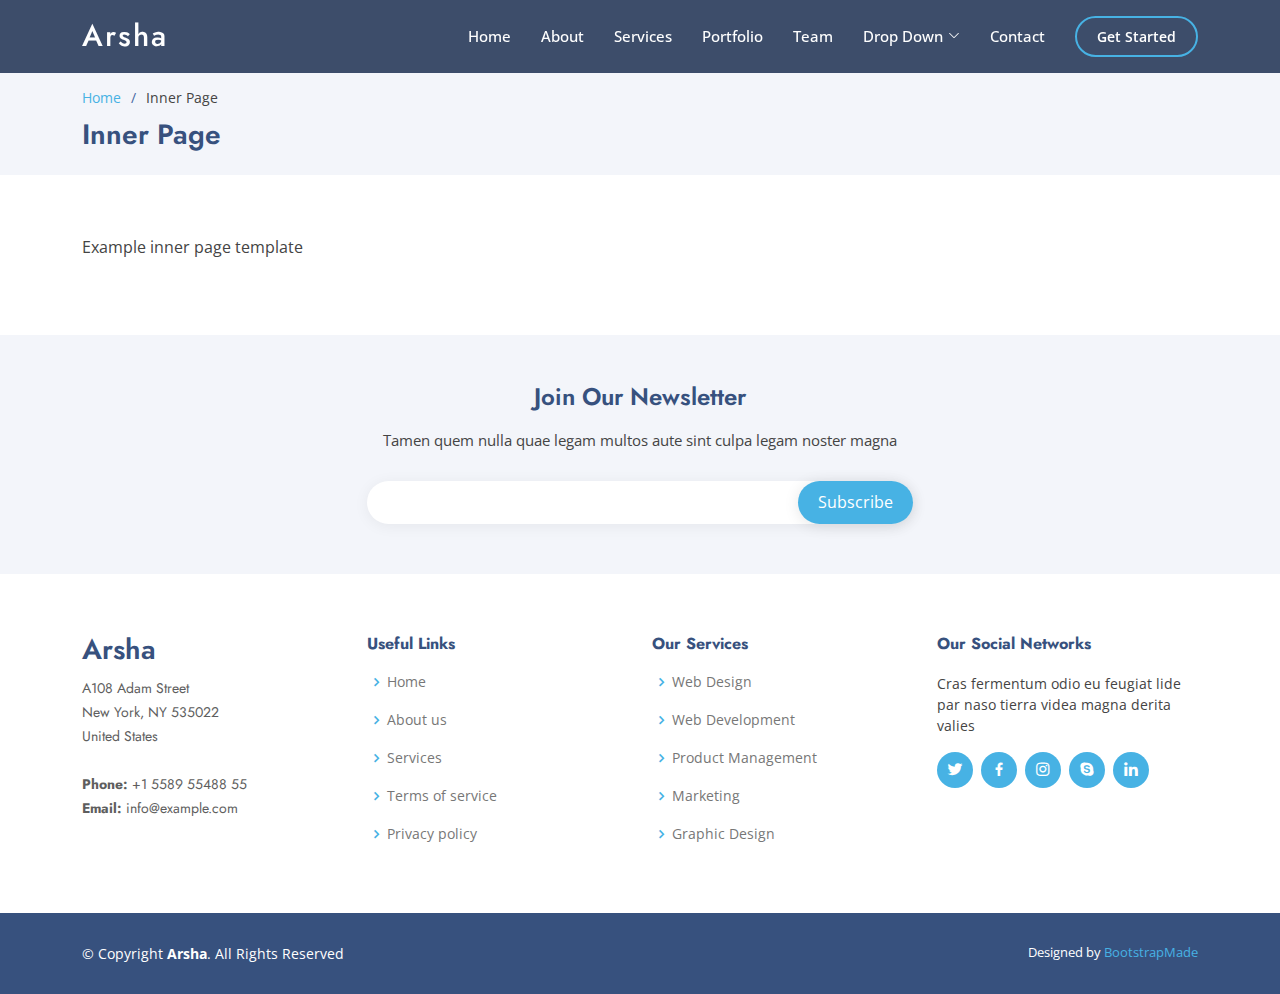
<file: inner-page.html>
<!DOCTYPE html>
<html lang="en">

<head>
  <meta charset="utf-8">
  <meta content="width=device-width, initial-scale=1.0" name="viewport">

  <title>Inner Page - Arsha Bootstrap Template</title>
  <meta content="" name="description">
  <meta content="" name="keywords">

  <!-- Favicons -->
  <link href="assets/img/favicon.png" rel="icon">
  <link href="assets/img/apple-touch-icon.png" rel="apple-touch-icon">

  <!-- Google Fonts -->
  <link href="https://fonts.googleapis.com/css?family=Open+Sans:300,300i,400,400i,600,600i,700,700i|Jost:300,300i,400,400i,500,500i,600,600i,700,700i|Poppins:300,300i,400,400i,500,500i,600,600i,700,700i" rel="stylesheet">

  <!-- Vendor CSS Files -->
  <link href="assets/vendor/aos/aos.css" rel="stylesheet">
  <link href="assets/vendor/bootstrap/css/bootstrap.min.css" rel="stylesheet">
  <link href="assets/vendor/bootstrap-icons/bootstrap-icons.css" rel="stylesheet">
  <link href="assets/vendor/boxicons/css/boxicons.min.css" rel="stylesheet">
  <link href="assets/vendor/glightbox/css/glightbox.min.css" rel="stylesheet">
  <link href="assets/vendor/remixicon/remixicon.css" rel="stylesheet">
  <link href="assets/vendor/swiper/swiper-bundle.min.css" rel="stylesheet">

  <!-- Template Main CSS File -->
  <link href="assets/css/style.css" rel="stylesheet">

  <!-- =======================================================
  * Template Name: Arsha - v4.1.0
  * Template URL: https://bootstrapmade.com/arsha-free-bootstrap-html-template-corporate/
  * Author: BootstrapMade.com
  * License: https://bootstrapmade.com/license/
  ======================================================== -->
</head>

<body>

  <!-- ======= Header ======= -->
  <header id="header" class="fixed-top header-inner-pages">
    <div class="container d-flex align-items-center">

      <h1 class="logo me-auto"><a href="index.html">Arsha</a></h1>
      <!-- Uncomment below if you prefer to use an image logo -->
      <!-- <a href="index.html" class="logo me-auto"><img src="assets/img/logo.png" alt="" class="img-fluid"></a>-->

      <nav id="navbar" class="navbar">
        <ul>
          <li><a class="nav-link scrollto " href="#hero">Home</a></li>
          <li><a class="nav-link scrollto" href="#about">About</a></li>
          <li><a class="nav-link scrollto" href="#services">Services</a></li>
          <li><a class="nav-link   scrollto" href="#portfolio">Portfolio</a></li>
          <li><a class="nav-link scrollto" href="#team">Team</a></li>
          <li class="dropdown"><a href="#"><span>Drop Down</span> <i class="bi bi-chevron-down"></i></a>
            <ul>
              <li><a href="#">Drop Down 1</a></li>
              <li class="dropdown"><a href="#"><span>Deep Drop Down</span> <i class="bi bi-chevron-right"></i></a>
                <ul>
                  <li><a href="#">Deep Drop Down 1</a></li>
                  <li><a href="#">Deep Drop Down 2</a></li>
                  <li><a href="#">Deep Drop Down 3</a></li>
                  <li><a href="#">Deep Drop Down 4</a></li>
                  <li><a href="#">Deep Drop Down 5</a></li>
                </ul>
              </li>
              <li><a href="#">Drop Down 2</a></li>
              <li><a href="#">Drop Down 3</a></li>
              <li><a href="#">Drop Down 4</a></li>
            </ul>
          </li>
          <li><a class="nav-link scrollto" href="#contact">Contact</a></li>
          <li><a class="getstarted scrollto" href="#about">Get Started</a></li>
        </ul>
        <i class="bi bi-list mobile-nav-toggle"></i>
      </nav><!-- .navbar -->

    </div>
  </header><!-- End Header -->

  <main id="main">

    <!-- ======= Breadcrumbs ======= -->
    <section id="breadcrumbs" class="breadcrumbs">
      <div class="container">

        <ol>
          <li><a href="index.html">Home</a></li>
          <li>Inner Page</li>
        </ol>
        <h2>Inner Page</h2>

      </div>
    </section><!-- End Breadcrumbs -->

    <section class="inner-page">
      <div class="container">
        <p>
          Example inner page template
        </p>
      </div>
    </section>

  </main><!-- End #main -->

  <!-- ======= Footer ======= -->
  <footer id="footer">

    <div class="footer-newsletter">
      <div class="container">
        <div class="row justify-content-center">
          <div class="col-lg-6">
            <h4>Join Our Newsletter</h4>
            <p>Tamen quem nulla quae legam multos aute sint culpa legam noster magna</p>
            <form action="" method="post">
              <input type="email" name="email"><input type="submit" value="Subscribe">
            </form>
          </div>
        </div>
      </div>
    </div>

    <div class="footer-top">
      <div class="container">
        <div class="row">

          <div class="col-lg-3 col-md-6 footer-contact">
            <h3>Arsha</h3>
            <p>
              A108 Adam Street <br>
              New York, NY 535022<br>
              United States <br><br>
              <strong>Phone:</strong> +1 5589 55488 55<br>
              <strong>Email:</strong> info@example.com<br>
            </p>
          </div>

          <div class="col-lg-3 col-md-6 footer-links">
            <h4>Useful Links</h4>
            <ul>
              <li><i class="bx bx-chevron-right"></i> <a href="#">Home</a></li>
              <li><i class="bx bx-chevron-right"></i> <a href="#">About us</a></li>
              <li><i class="bx bx-chevron-right"></i> <a href="#">Services</a></li>
              <li><i class="bx bx-chevron-right"></i> <a href="#">Terms of service</a></li>
              <li><i class="bx bx-chevron-right"></i> <a href="#">Privacy policy</a></li>
            </ul>
          </div>

          <div class="col-lg-3 col-md-6 footer-links">
            <h4>Our Services</h4>
            <ul>
              <li><i class="bx bx-chevron-right"></i> <a href="#">Web Design</a></li>
              <li><i class="bx bx-chevron-right"></i> <a href="#">Web Development</a></li>
              <li><i class="bx bx-chevron-right"></i> <a href="#">Product Management</a></li>
              <li><i class="bx bx-chevron-right"></i> <a href="#">Marketing</a></li>
              <li><i class="bx bx-chevron-right"></i> <a href="#">Graphic Design</a></li>
            </ul>
          </div>

          <div class="col-lg-3 col-md-6 footer-links">
            <h4>Our Social Networks</h4>
            <p>Cras fermentum odio eu feugiat lide par naso tierra videa magna derita valies</p>
            <div class="social-links mt-3">
              <a href="#" class="twitter"><i class="bx bxl-twitter"></i></a>
              <a href="#" class="facebook"><i class="bx bxl-facebook"></i></a>
              <a href="#" class="instagram"><i class="bx bxl-instagram"></i></a>
              <a href="#" class="google-plus"><i class="bx bxl-skype"></i></a>
              <a href="#" class="linkedin"><i class="bx bxl-linkedin"></i></a>
            </div>
          </div>

        </div>
      </div>
    </div>

    <div class="container footer-bottom clearfix">
      <div class="copyright">
        &copy; Copyright <strong><span>Arsha</span></strong>. All Rights Reserved
      </div>
      <div class="credits">
        <!-- All the links in the footer should remain intact. -->
        <!-- You can delete the links only if you purchased the pro version. -->
        <!-- Licensing information: https://bootstrapmade.com/license/ -->
        <!-- Purchase the pro version with working PHP/AJAX contact form: https://bootstrapmade.com/arsha-free-bootstrap-html-template-corporate/ -->
        Designed by <a href="https://bootstrapmade.com/">BootstrapMade</a>
      </div>
    </div>
  </footer><!-- End Footer -->

  <div id="preloader"></div>
  <a href="#" class="back-to-top d-flex align-items-center justify-content-center"><i class="bi bi-arrow-up-short"></i></a>

  <!-- Vendor JS Files -->
  <script src="assets/vendor/aos/aos.js"></script>
  <script src="assets/vendor/bootstrap/js/bootstrap.bundle.min.js"></script>
  <script src="assets/vendor/glightbox/js/glightbox.min.js"></script>
  <script src="assets/vendor/isotope-layout/isotope.pkgd.min.js"></script>
  <script src="assets/vendor/php-email-form/validate.js"></script>
  <script src="assets/vendor/swiper/swiper-bundle.min.js"></script>
  <script src="assets/vendor/waypoints/noframework.waypoints.js"></script>

  <!-- Template Main JS File -->
  <script src="assets/js/main.js"></script>

</body>

</html>
</file>
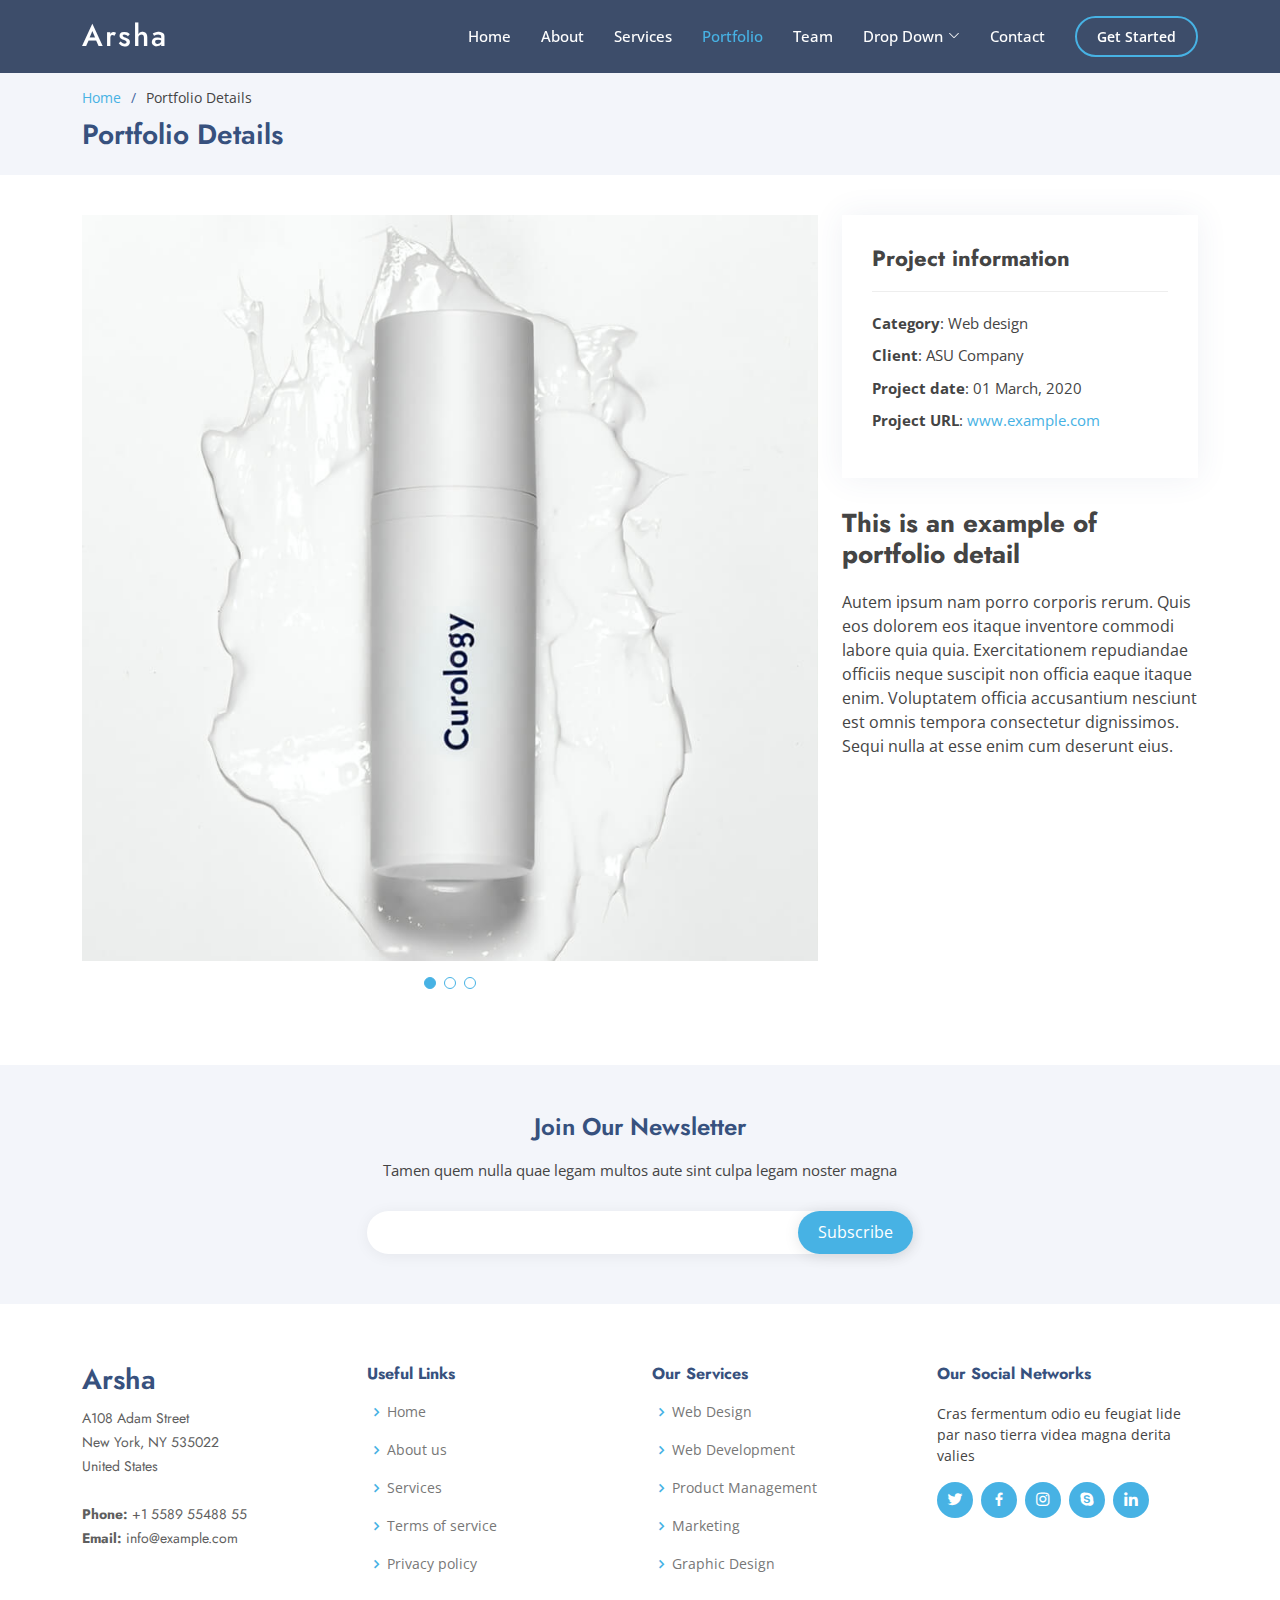
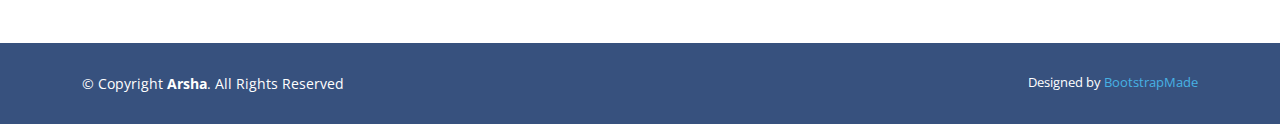
<file: portfolio-details.html>
<!DOCTYPE html>
<html lang="en">

<head>
  <meta charset="utf-8">
  <meta content="width=device-width, initial-scale=1.0" name="viewport">

  <title>Portfolio Details - Arsha Bootstrap Template</title>
  <meta content="" name="description">
  <meta content="" name="keywords">

  <!-- Favicons -->
  <link href="assets/img/favicon.png" rel="icon">
  <link href="assets/img/apple-touch-icon.png" rel="apple-touch-icon">

  <!-- Google Fonts -->
  <link href="https://fonts.googleapis.com/css?family=Open+Sans:300,300i,400,400i,600,600i,700,700i|Jost:300,300i,400,400i,500,500i,600,600i,700,700i|Poppins:300,300i,400,400i,500,500i,600,600i,700,700i" rel="stylesheet">

  <!-- Vendor CSS Files -->
  <link href="assets/vendor/aos/aos.css" rel="stylesheet">
  <link href="assets/vendor/bootstrap/css/bootstrap.min.css" rel="stylesheet">
  <link href="assets/vendor/bootstrap-icons/bootstrap-icons.css" rel="stylesheet">
  <link href="assets/vendor/boxicons/css/boxicons.min.css" rel="stylesheet">
  <link href="assets/vendor/glightbox/css/glightbox.min.css" rel="stylesheet">
  <link href="assets/vendor/remixicon/remixicon.css" rel="stylesheet">
  <link href="assets/vendor/swiper/swiper-bundle.min.css" rel="stylesheet">

  <!-- Template Main CSS File -->
  <link href="assets/css/style.css" rel="stylesheet">

  <!-- =======================================================
  * Template Name: Arsha - v4.1.0
  * Template URL: https://bootstrapmade.com/arsha-free-bootstrap-html-template-corporate/
  * Author: BootstrapMade.com
  * License: https://bootstrapmade.com/license/
  ======================================================== -->
</head>

<body>

  <!-- ======= Header ======= -->
  <header id="header" class="fixed-top header-inner-pages">
    <div class="container d-flex align-items-center">

      <h1 class="logo me-auto"><a href="index.html">Arsha</a></h1>
      <!-- Uncomment below if you prefer to use an image logo -->
      <!-- <a href="index.html" class="logo me-auto"><img src="assets/img/logo.png" alt="" class="img-fluid"></a>-->

      <nav id="navbar" class="navbar">
        <ul>
          <li><a class="nav-link scrollto " href="#hero">Home</a></li>
          <li><a class="nav-link scrollto" href="#about">About</a></li>
          <li><a class="nav-link scrollto" href="#services">Services</a></li>
          <li><a class="nav-link  active scrollto" href="#portfolio">Portfolio</a></li>
          <li><a class="nav-link scrollto" href="#team">Team</a></li>
          <li class="dropdown"><a href="#"><span>Drop Down</span> <i class="bi bi-chevron-down"></i></a>
            <ul>
              <li><a href="#">Drop Down 1</a></li>
              <li class="dropdown"><a href="#"><span>Deep Drop Down</span> <i class="bi bi-chevron-right"></i></a>
                <ul>
                  <li><a href="#">Deep Drop Down 1</a></li>
                  <li><a href="#">Deep Drop Down 2</a></li>
                  <li><a href="#">Deep Drop Down 3</a></li>
                  <li><a href="#">Deep Drop Down 4</a></li>
                  <li><a href="#">Deep Drop Down 5</a></li>
                </ul>
              </li>
              <li><a href="#">Drop Down 2</a></li>
              <li><a href="#">Drop Down 3</a></li>
              <li><a href="#">Drop Down 4</a></li>
            </ul>
          </li>
          <li><a class="nav-link scrollto" href="#contact">Contact</a></li>
          <li><a class="getstarted scrollto" href="#about">Get Started</a></li>
        </ul>
        <i class="bi bi-list mobile-nav-toggle"></i>
      </nav><!-- .navbar -->

    </div>
  </header><!-- End Header -->

  <main id="main">

    <!-- ======= Breadcrumbs ======= -->
    <section id="breadcrumbs" class="breadcrumbs">
      <div class="container">

        <ol>
          <li><a href="index.html">Home</a></li>
          <li>Portfolio Details</li>
        </ol>
        <h2>Portfolio Details</h2>

      </div>
    </section><!-- End Breadcrumbs -->

    <!-- ======= Portfolio Details Section ======= -->
    <section id="portfolio-details" class="portfolio-details">
      <div class="container">

        <div class="row gy-4">

          <div class="col-lg-8">
            <div class="portfolio-details-slider swiper-container">
              <div class="swiper-wrapper align-items-center">

                <div class="swiper-slide">
                  <img src="assets/img/portfolio/portfolio-1.jpg" alt="">
                </div>

                <div class="swiper-slide">
                  <img src="assets/img/portfolio/portfolio-2.jpg" alt="">
                </div>

                <div class="swiper-slide">
                  <img src="assets/img/portfolio/portfolio-3.jpg" alt="">
                </div>

              </div>
              <div class="swiper-pagination"></div>
            </div>
          </div>

          <div class="col-lg-4">
            <div class="portfolio-info">
              <h3>Project information</h3>
              <ul>
                <li><strong>Category</strong>: Web design</li>
                <li><strong>Client</strong>: ASU Company</li>
                <li><strong>Project date</strong>: 01 March, 2020</li>
                <li><strong>Project URL</strong>: <a href="#">www.example.com</a></li>
              </ul>
            </div>
            <div class="portfolio-description">
              <h2>This is an example of portfolio detail</h2>
              <p>
                Autem ipsum nam porro corporis rerum. Quis eos dolorem eos itaque inventore commodi labore quia quia. Exercitationem repudiandae officiis neque suscipit non officia eaque itaque enim. Voluptatem officia accusantium nesciunt est omnis tempora consectetur dignissimos. Sequi nulla at esse enim cum deserunt eius.
              </p>
            </div>
          </div>

        </div>

      </div>
    </section><!-- End Portfolio Details Section -->

  </main><!-- End #main -->

  <!-- ======= Footer ======= -->
  <footer id="footer">

    <div class="footer-newsletter">
      <div class="container">
        <div class="row justify-content-center">
          <div class="col-lg-6">
            <h4>Join Our Newsletter</h4>
            <p>Tamen quem nulla quae legam multos aute sint culpa legam noster magna</p>
            <form action="" method="post">
              <input type="email" name="email"><input type="submit" value="Subscribe">
            </form>
          </div>
        </div>
      </div>
    </div>

    <div class="footer-top">
      <div class="container">
        <div class="row">

          <div class="col-lg-3 col-md-6 footer-contact">
            <h3>Arsha</h3>
            <p>
              A108 Adam Street <br>
              New York, NY 535022<br>
              United States <br><br>
              <strong>Phone:</strong> +1 5589 55488 55<br>
              <strong>Email:</strong> info@example.com<br>
            </p>
          </div>

          <div class="col-lg-3 col-md-6 footer-links">
            <h4>Useful Links</h4>
            <ul>
              <li><i class="bx bx-chevron-right"></i> <a href="#">Home</a></li>
              <li><i class="bx bx-chevron-right"></i> <a href="#">About us</a></li>
              <li><i class="bx bx-chevron-right"></i> <a href="#">Services</a></li>
              <li><i class="bx bx-chevron-right"></i> <a href="#">Terms of service</a></li>
              <li><i class="bx bx-chevron-right"></i> <a href="#">Privacy policy</a></li>
            </ul>
          </div>

          <div class="col-lg-3 col-md-6 footer-links">
            <h4>Our Services</h4>
            <ul>
              <li><i class="bx bx-chevron-right"></i> <a href="#">Web Design</a></li>
              <li><i class="bx bx-chevron-right"></i> <a href="#">Web Development</a></li>
              <li><i class="bx bx-chevron-right"></i> <a href="#">Product Management</a></li>
              <li><i class="bx bx-chevron-right"></i> <a href="#">Marketing</a></li>
              <li><i class="bx bx-chevron-right"></i> <a href="#">Graphic Design</a></li>
            </ul>
          </div>

          <div class="col-lg-3 col-md-6 footer-links">
            <h4>Our Social Networks</h4>
            <p>Cras fermentum odio eu feugiat lide par naso tierra videa magna derita valies</p>
            <div class="social-links mt-3">
              <a href="#" class="twitter"><i class="bx bxl-twitter"></i></a>
              <a href="#" class="facebook"><i class="bx bxl-facebook"></i></a>
              <a href="#" class="instagram"><i class="bx bxl-instagram"></i></a>
              <a href="#" class="google-plus"><i class="bx bxl-skype"></i></a>
              <a href="#" class="linkedin"><i class="bx bxl-linkedin"></i></a>
            </div>
          </div>

        </div>
      </div>
    </div>

    <div class="container footer-bottom clearfix">
      <div class="copyright">
        &copy; Copyright <strong><span>Arsha</span></strong>. All Rights Reserved
      </div>
      <div class="credits">
        <!-- All the links in the footer should remain intact. -->
        <!-- You can delete the links only if you purchased the pro version. -->
        <!-- Licensing information: https://bootstrapmade.com/license/ -->
        <!-- Purchase the pro version with working PHP/AJAX contact form: https://bootstrapmade.com/arsha-free-bootstrap-html-template-corporate/ -->
        Designed by <a href="https://bootstrapmade.com/">BootstrapMade</a>
      </div>
    </div>
  </footer><!-- End Footer -->

  <div id="preloader"></div>
  <a href="#" class="back-to-top d-flex align-items-center justify-content-center"><i class="bi bi-arrow-up-short"></i></a>

  <!-- Vendor JS Files -->
  <script src="assets/vendor/aos/aos.js"></script>
  <script src="assets/vendor/bootstrap/js/bootstrap.bundle.min.js"></script>
  <script src="assets/vendor/glightbox/js/glightbox.min.js"></script>
  <script src="assets/vendor/isotope-layout/isotope.pkgd.min.js"></script>
  <script src="assets/vendor/php-email-form/validate.js"></script>
  <script src="assets/vendor/swiper/swiper-bundle.min.js"></script>
  <script src="assets/vendor/waypoints/noframework.waypoints.js"></script>

  <!-- Template Main JS File -->
  <script src="assets/js/main.js"></script>

</body>

</html>
</file>
<file: assets/css/style.css>
/**
* Template Name: Arsha - v4.1.0
* Template URL: https://bootstrapmade.com/arsha-free-bootstrap-html-template-corporate/
* Author: BootstrapMade.com
* License: https://bootstrapmade.com/license/
*/

/*--------------------------------------------------------------
# General
--------------------------------------------------------------*/
body {
  font-family: "Open Sans", sans-serif;
  color: #444444;
}

a {
  color: #47b2e4;
  text-decoration: none;
}

a:hover {
  color: #73c5eb;
  text-decoration: none;
}

h1, h2, h3, h4, h5, h6 {
  font-family: "Jost", sans-serif;
}

/*--------------------------------------------------------------
# Preloader
--------------------------------------------------------------*/
#preloader {
  position: fixed;
  top: 0;
  left: 0;
  right: 0;
  bottom: 0;
  z-index: 9999;
  overflow: hidden;
  background: #37517e;
}

#preloader:before {
  content: "";
  position: fixed;
  top: calc(50% - 30px);
  left: calc(50% - 30px);
  border: 6px solid #37517e;
  border-top-color: #fff;
  border-bottom-color: #fff;
  border-radius: 50%;
  width: 60px;
  height: 60px;
  -webkit-animation: animate-preloader 1s linear infinite;
  animation: animate-preloader 1s linear infinite;
}

@-webkit-keyframes animate-preloader {
  0% {
    transform: rotate(0deg);
  }
  100% {
    transform: rotate(360deg);
  }
}

@keyframes animate-preloader {
  0% {
    transform: rotate(0deg);
  }
  100% {
    transform: rotate(360deg);
  }
}

/*--------------------------------------------------------------
# Back to top button
--------------------------------------------------------------*/
.back-to-top {
  position: fixed;
  visibility: hidden;
  opacity: 0;
  right: 15px;
  bottom: 15px;
  z-index: 996;
  background: #47b2e4;
  width: 40px;
  height: 40px;
  border-radius: 50px;
  transition: all 0.4s;
}

.back-to-top i {
  font-size: 24px;
  color: #fff;
  line-height: 0;
}

.back-to-top:hover {
  background: #6bc1e9;
  color: #fff;
}

.back-to-top.active {
  visibility: visible;
  opacity: 1;
}

/*--------------------------------------------------------------
# Header
--------------------------------------------------------------*/
#header {
  transition: all 0.5s;
  z-index: 997;
  padding: 15px 0;
}

#header.header-scrolled, #header.header-inner-pages {
  background: rgba(40, 58, 90, 0.9);
}

#header .logo {
  font-size: 30px;
  margin: 0;
  padding: 0;
  line-height: 1;
  font-weight: 500;
  letter-spacing: 2px;
  /* text-transform: uppercase; */
}

#header .logo a {
  color: #fff;
}

#header .logo img {
  max-height: 40px;
}

/*--------------------------------------------------------------
# Navigation Menu
--------------------------------------------------------------*/
/**
* Desktop Navigation 
*/
.navbar {
  padding: 0;
}

.navbar ul {
  margin: 0;
  padding: 0;
  display: flex;
  list-style: none;
  align-items: center;
}

.navbar li {
  position: relative;
}

.navbar a {
  display: flex;
  align-items: center;
  justify-content: space-between;
  padding: 10px 0 10px 30px;
  font-size: 15px;
  font-weight: 500;
  color: #fff;
  white-space: nowrap;
  transition: 0.3s;
}

.navbar a i {
  font-size: 12px;
  line-height: 0;
  margin-left: 5px;
}

.navbar a:hover, .navbar .active, .navbar li:hover > a {
  color: #47b2e4;
}

.navbar .getstarted {
  padding: 8px 20px;
  margin-left: 30px;
  border-radius: 50px;
  color: #fff;
  font-size: 14px;
  border: 2px solid #47b2e4;
  font-weight: 600;
}

.navbar .getstarted:hover {
  color: #fff;
  background: #31a9e1;
}

.navbar .dropdown ul {
  display: block;
  position: absolute;
  left: 14px;
  top: calc(100% + 30px);
  margin: 0;
  padding: 10px 0;
  z-index: 99;
  opacity: 0;
  visibility: hidden;
  background: #fff;
  box-shadow: 0px 0px 30px rgba(127, 137, 161, 0.25);
  transition: 0.3s;
  border-radius: 4px;
}

.navbar .dropdown ul li {
  min-width: 200px;
}

.navbar .dropdown ul a {
  padding: 10px 20px;
  font-size: 14px;
  text-transform: none;
  font-weight: 500;
  color: #0c3c53;
}

.navbar .dropdown ul a i {
  font-size: 12px;
}

.navbar .dropdown ul a:hover, .navbar .dropdown ul .active:hover, .navbar .dropdown ul li:hover > a {
  color: #47b2e4;
}

.navbar .dropdown:hover > ul {
  opacity: 1;
  top: 100%;
  visibility: visible;
}

.navbar .dropdown .dropdown ul {
  top: 0;
  left: calc(100% - 30px);
  visibility: hidden;
}

.navbar .dropdown .dropdown:hover > ul {
  opacity: 1;
  top: 0;
  left: 100%;
  visibility: visible;
}

@media (max-width: 1366px) {
  .navbar .dropdown .dropdown ul {
    left: -90%;
  }
  .navbar .dropdown .dropdown:hover > ul {
    left: -100%;
  }
}

/**
* Mobile Navigation 
*/
.mobile-nav-toggle {
  color: #fff;
  font-size: 28px;
  cursor: pointer;
  display: none;
  line-height: 0;
  transition: 0.5s;
}

.mobile-nav-toggle.bi-x {
  color: #fff;
}

@media (max-width: 991px) {
  .mobile-nav-toggle {
    display: block;
  }
  .navbar ul {
    display: none;
  }
}

.navbar-mobile {
  position: fixed;
  overflow: hidden;
  top: 0;
  right: 0;
  left: 0;
  bottom: 0;
  background: rgba(40, 58, 90, 0.9);
  transition: 0.3s;
  z-index: 999;
}

.navbar-mobile .mobile-nav-toggle {
  position: absolute;
  top: 15px;
  right: 15px;
}

.navbar-mobile ul {
  display: block;
  position: absolute;
  top: 55px;
  right: 15px;
  bottom: 15px;
  left: 15px;
  padding: 10px 0;
  border-radius: 10px;
  background-color: #fff;
  overflow-y: auto;
  transition: 0.3s;
}

.navbar-mobile a {
  padding: 10px 20px;
  font-size: 15px;
  color: #37517e;
}

.navbar-mobile a:hover, .navbar-mobile .active, .navbar-mobile li:hover > a {
  color: #47b2e4;
}

.navbar-mobile .getstarted {
  margin: 15px;
  color: #37517e;
}

.navbar-mobile .dropdown ul {
  position: static;
  display: none;
  margin: 10px 20px;
  padding: 10px 0;
  z-index: 99;
  opacity: 1;
  visibility: visible;
  background: #fff;
  box-shadow: 0px 0px 30px rgba(127, 137, 161, 0.25);
}

.navbar-mobile .dropdown ul li {
  min-width: 200px;
}

.navbar-mobile .dropdown ul a {
  padding: 10px 20px;
}

.navbar-mobile .dropdown ul a i {
  font-size: 12px;
}

.navbar-mobile .dropdown ul a:hover, .navbar-mobile .dropdown ul .active:hover, .navbar-mobile .dropdown ul li:hover > a {
  color: #47b2e4;
}

.navbar-mobile .dropdown > .dropdown-active {
  display: block;
}

/*--------------------------------------------------------------
# Hero Section
--------------------------------------------------------------*/
#hero {
  width: 100%;
  height: 100vh;
  background: #37517e;
}

#hero .container {
  padding-top: 72px;
}

#hero h1 {
  margin: 0 0 10px 0;
  font-size: 48px;
  font-weight: 700;
  line-height: 56px;
  color: #fff;
}

#hero h2 {
  color: rgba(255, 255, 255, 0.6);
  margin-bottom: 50px;
  font-size: 20px;
}

#hero .btn-get-started {
  font-family: "Jost", sans-serif;
  font-weight: 500;
  font-size: 16px;
  letter-spacing: 1px;
  display: inline-block;
  padding: 10px 28px 11px 28px;
  border-radius: 50px;
  transition: 0.5s;
  margin: 10px 0 0 0;
  color: #fff;
  background: #47b2e4;
}

#hero .btn-get-started:hover {
  background: #209dd8;
}

#hero .btn-watch-video {
  font-size: 16px;
  display: flex;
  align-items: center;
  transition: 0.5s;
  margin: 10px 0 0 25px;
  color: #fff;
  line-height: 1;
}

#hero .btn-watch-video i {
  line-height: 0;
  color: #fff;
  font-size: 32px;
  transition: 0.3s;
  margin-right: 8px;
}

#hero .btn-watch-video:hover i {
  color: #47b2e4;
}

#hero .animated {
  animation: up-down 2s ease-in-out infinite alternate-reverse both;
}

@media (max-width: 991px) {
  #hero {
    height: 100vh;
    text-align: center;
  }
  #hero .animated {
    -webkit-animation: none;
    animation: none;
  }
  #hero .hero-img {
    text-align: center;
  }
  #hero .hero-img img {
    width: 50%;
  }
}

@media (max-width: 768px) {
  #hero h1 {
    font-size: 28px;
    line-height: 36px;
  }
  #hero h2 {
    font-size: 18px;
    line-height: 24px;
    margin-bottom: 30px;
  }
  #hero .hero-img img {
    width: 70%;
  }
}

@media (max-width: 575px) {
  #hero .hero-img img {
    width: 80%;
  }
  #hero .btn-get-started {
    font-size: 16px;
    padding: 10px 24px 11px 24px;
  }
}

@-webkit-keyframes up-down {
  0% {
    transform: translateY(10px);
  }
  100% {
    transform: translateY(-10px);
  }
}

@keyframes up-down {
  0% {
    transform: translateY(10px);
  }
  100% {
    transform: translateY(-10px);
  }
}

/*--------------------------------------------------------------
# Sections General
--------------------------------------------------------------*/
section {
  padding: 60px 0;
  overflow: hidden;
}

.section-bg {
  background-color: #f3f5fa;
}

.section-title {
  text-align: center;
  padding-bottom: 30px;
}

.section-title h2 {
  font-size: 32px;
  font-weight: bold;
  text-transform: uppercase;
  margin-bottom: 20px;
  padding-bottom: 20px;
  position: relative;
  color: #37517e;
}

.section-title h2::before {
  content: '';
  position: absolute;
  display: block;
  width: 120px;
  height: 1px;
  background: #ddd;
  bottom: 1px;
  left: calc(50% - 60px);
}

.section-title h2::after {
  content: '';
  position: absolute;
  display: block;
  width: 40px;
  height: 3px;
  background: #47b2e4;
  bottom: 0;
  left: calc(50% - 20px);
}

.section-title p {
  margin-bottom: 0;
}

/*--------------------------------------------------------------
# Cliens
--------------------------------------------------------------*/
.cliens {
  padding: 12px 0;
  text-align: center;
}

.cliens img {
  max-width: 45%;
  transition: all 0.4s ease-in-out;
  display: inline-block;
  padding: 15px 0;
  filter: grayscale(100);
}

.cliens img:hover {
  filter: none;
  transform: scale(1.1);
}

@media (max-width: 768px) {
  .cliens img {
    max-width: 40%;
  }
}

/*--------------------------------------------------------------
# About Us
--------------------------------------------------------------*/
.about .content h3 {
  font-weight: 600;
  font-size: 26px;
}

.about .content ul {
  list-style: none;
  padding: 0;
}

.about .content ul li {
  padding-left: 28px;
  position: relative;
}

.about .content ul li + li {
  margin-top: 10px;
}

.about .content ul i {
  position: absolute;
  left: 0;
  top: 2px;
  font-size: 20px;
  color: #47b2e4;
  line-height: 1;
}

.about .content p:last-child {
  margin-bottom: 0;
}

.about .content .btn-learn-more {
  font-family: "Poppins", sans-serif;
  font-weight: 500;
  font-size: 14px;
  letter-spacing: 1px;
  display: inline-block;
  padding: 12px 32px;
  border-radius: 4px;
  transition: 0.3s;
  line-height: 1;
  color: #47b2e4;
  -webkit-animation-delay: 0.8s;
  animation-delay: 0.8s;
  margin-top: 6px;
  border: 2px solid #47b2e4;
}

.about .content .btn-learn-more:hover {
  background: #47b2e4;
  color: #fff;
  text-decoration: none;
}

/*--------------------------------------------------------------
# Why Us
--------------------------------------------------------------*/
.why-us .content {
  padding: 60px 100px 0 100px;
}

.why-us .content h3 {
  font-weight: 400;
  font-size: 34px;
  color: #37517e;
}

.why-us .content h4 {
  font-size: 20px;
  font-weight: 700;
  margin-top: 5px;
}

.why-us .content p {
  font-size: 15px;
  color: #848484;
}

.why-us .img {
  background-size: contain;
  background-repeat: no-repeat;
  background-position: center center;
}

.why-us .accordion-list {
  padding: 0 100px 60px 100px;
}

.why-us .accordion-list ul {
  padding: 0;
  list-style: none;
}

.why-us .accordion-list li + li {
  margin-top: 15px;
}

.why-us .accordion-list li {
  padding: 20px;
  background: #fff;
  border-radius: 4px;
}

.why-us .accordion-list a {
  display: block;
  position: relative;
  font-family: "Poppins", sans-serif;
  font-size: 16px;
  line-height: 24px;
  font-weight: 500;
  padding-right: 30px;
  outline: none;
  cursor: pointer;
}

.why-us .accordion-list span {
  color: #47b2e4;
  font-weight: 600;
  font-size: 18px;
  padding-right: 10px;
}

.why-us .accordion-list i {
  font-size: 24px;
  position: absolute;
  right: 0;
  top: 0;
}

.why-us .accordion-list p {
  margin-bottom: 0;
  padding: 10px 0 0 0;
}

.why-us .accordion-list .icon-show {
  display: none;
}

.why-us .accordion-list a.collapsed {
  color: #343a40;
}

.why-us .accordion-list a.collapsed:hover {
  color: #47b2e4;
}

.why-us .accordion-list a.collapsed .icon-show {
  display: inline-block;
}

.why-us .accordion-list a.collapsed .icon-close {
  display: none;
}

@media (max-width: 1024px) {
  .why-us .content, .why-us .accordion-list {
    padding-left: 0;
    padding-right: 0;
  }
}

@media (max-width: 992px) {
  .why-us .img {
    min-height: 400px;
  }
  .why-us .content {
    padding-top: 30px;
  }
  .why-us .accordion-list {
    padding-bottom: 30px;
  }
}

@media (max-width: 575px) {
  .why-us .img {
    min-height: 200px;
  }
}

/*--------------------------------------------------------------
# Skills
--------------------------------------------------------------*/
.skills .content h3 {
  font-weight: 700;
  font-size: 32px;
  color: #37517e;
  font-family: "Poppins", sans-serif;
}

.skills .content ul {
  list-style: none;
  padding: 0;
}

.skills .content ul li {
  padding-bottom: 10px;
}

.skills .content ul i {
  font-size: 20px;
  padding-right: 4px;
  color: #47b2e4;
}

.skills .content p:last-child {
  margin-bottom: 0;
}

.skills .progress {
  height: 60px;
  display: block;
  background: none;
  border-radius: 0;
}

.skills .progress .skill {
  padding: 0;
  margin: 0 0 6px 0;
  text-transform: uppercase;
  display: block;
  font-weight: 600;
  font-family: "Poppins", sans-serif;
  color: #37517e;
}

.skills .progress .skill .val {
  float: right;
  font-style: normal;
}

.skills .progress-bar-wrap {
  background: #e8edf5;
  height: 10px;
}

.skills .progress-bar {
  width: 1px;
  height: 10px;
  transition: .9s;
  background-color: #4668a2;
}

/*--------------------------------------------------------------
# Services
--------------------------------------------------------------*/
.services .icon-box {
  box-shadow: 0px 0 25px 0 rgba(0, 0, 0, 0.1);
  padding: 50px 30px;
  transition: all ease-in-out 0.4s;
  background: #fff;
}

.services .icon-box .icon {
  margin-bottom: 10px;
}

.services .icon-box .icon i {
  color: #47b2e4;
  font-size: 36px;
  transition: 0.3s;
}

.services .icon-box h4 {
  font-weight: 500;
  margin-bottom: 15px;
  font-size: 24px;
}

.services .icon-box h4 a {
  color: #37517e;
  transition: ease-in-out 0.3s;
}

.services .icon-box p {
  line-height: 24px;
  font-size: 14px;
  margin-bottom: 0;
}

.services .icon-box:hover {
  transform: translateY(-10px);
}

.services .icon-box:hover h4 a {
  color: #47b2e4;
}

/*--------------------------------------------------------------
# Cta
--------------------------------------------------------------*/
.cta {
  background: linear-gradient(rgba(40, 58, 90, 0.9), rgba(40, 58, 90, 0.9)), url("../img/cta-bg.jpg") fixed center center;
  background-size: cover;
  padding: 120px 0;
}

.cta h3 {
  color: #fff;
  font-size: 28px;
  font-weight: 700;
}

.cta p {
  color: #fff;
}

.cta .cta-btn {
  font-family: "Jost", sans-serif;
  font-weight: 500;
  font-size: 16px;
  letter-spacing: 1px;
  display: inline-block;
  padding: 12px 40px;
  border-radius: 50px;
  transition: 0.5s;
  margin: 10px;
  border: 2px solid #fff;
  color: #fff;
}

.cta .cta-btn:hover {
  background: #47b2e4;
  border: 2px solid #47b2e4;
}

@media (max-width: 1024px) {
  .cta {
    background-attachment: scroll;
  }
}

@media (min-width: 769px) {
  .cta .cta-btn-container {
    display: flex;
    align-items: center;
    justify-content: flex-end;
  }
}

/*--------------------------------------------------------------
# Portfolio
--------------------------------------------------------------*/
.portfolio #portfolio-flters {
  list-style: none;
  margin-bottom: 20px;
}

.portfolio #portfolio-flters li {
  cursor: pointer;
  display: inline-block;
  margin: 10px 5px;
  font-size: 15px;
  font-weight: 500;
  line-height: 1;
  color: #444444;
  transition: all 0.3s;
  padding: 8px 20px;
  border-radius: 50px;
  font-family: "Poppins", sans-serif;
}

.portfolio #portfolio-flters li:hover, .portfolio #portfolio-flters li.filter-active {
  background: #47b2e4;
  color: #fff;
}

.portfolio .portfolio-item {
  margin-bottom: 30px;
}

.portfolio .portfolio-item .portfolio-img {
  overflow: hidden;
}

.portfolio .portfolio-item .portfolio-img img {
  transition: all 0.6s;
}

.portfolio .portfolio-item .portfolio-info {
  opacity: 0;
  position: absolute;
  left: 15px;
  bottom: 0;
  z-index: 3;
  right: 15px;
  transition: all 0.3s;
  background: rgba(55, 81, 126, 0.8);
  padding: 10px 15px;
}

.portfolio .portfolio-item .portfolio-info h4 {
  font-size: 18px;
  color: #fff;
  font-weight: 600;
  color: #fff;
  margin-bottom: 0px;
}

.portfolio .portfolio-item .portfolio-info p {
  color: #f9fcfe;
  font-size: 14px;
  margin-bottom: 0;
}

.portfolio .portfolio-item .portfolio-info .preview-link, .portfolio .portfolio-item .portfolio-info .details-link {
  position: absolute;
  right: 40px;
  font-size: 24px;
  top: calc(50% - 18px);
  color: #fff;
  transition: 0.3s;
}

.portfolio .portfolio-item .portfolio-info .preview-link:hover, .portfolio .portfolio-item .portfolio-info .details-link:hover {
  color: #47b2e4;
}

.portfolio .portfolio-item .portfolio-info .details-link {
  right: 10px;
}

.portfolio .portfolio-item:hover .portfolio-img img {
  transform: scale(1.15);
}

.portfolio .portfolio-item:hover .portfolio-info {
  opacity: 1;
}

/*--------------------------------------------------------------
# Portfolio Details
--------------------------------------------------------------*/
.portfolio-details {
  padding-top: 40px;
}

.portfolio-details .portfolio-details-slider img {
  width: 100%;
}

.portfolio-details .portfolio-details-slider .swiper-pagination {
  margin-top: 20px;
  position: relative;
}

.portfolio-details .portfolio-details-slider .swiper-pagination .swiper-pagination-bullet {
  width: 12px;
  height: 12px;
  background-color: #fff;
  opacity: 1;
  border: 1px solid #47b2e4;
}

.portfolio-details .portfolio-details-slider .swiper-pagination .swiper-pagination-bullet-active {
  background-color: #47b2e4;
}

.portfolio-details .portfolio-info {
  padding: 30px;
  box-shadow: 0px 0 30px rgba(55, 81, 126, 0.08);
}

.portfolio-details .portfolio-info h3 {
  font-size: 22px;
  font-weight: 700;
  margin-bottom: 20px;
  padding-bottom: 20px;
  border-bottom: 1px solid #eee;
}

.portfolio-details .portfolio-info ul {
  list-style: none;
  padding: 0;
  font-size: 15px;
}

.portfolio-details .portfolio-info ul li + li {
  margin-top: 10px;
}

.portfolio-details .portfolio-description {
  padding-top: 30px;
}

.portfolio-details .portfolio-description h2 {
  font-size: 26px;
  font-weight: 700;
  margin-bottom: 20px;
}

.portfolio-details .portfolio-description p {
  padding: 0;
}

/*--------------------------------------------------------------
# Team
--------------------------------------------------------------*/
.team .member {
  position: relative;
  box-shadow: 0px 2px 15px rgba(0, 0, 0, 0.1);
  padding: 30px;
  border-radius: 5px;
  background: #fff;
  transition: 0.5s;
}

.team .member .pic {
  overflow: hidden;
  width: 180px;
  border-radius: 50%;
}

.team .member .pic img {
  transition: ease-in-out 0.3s;
}

.team .member:hover {
  transform: translateY(-10px);
}

.team .member .member-info {
  padding-left: 30px;
}

.team .member h4 {
  font-weight: 700;
  margin-bottom: 5px;
  font-size: 20px;
  color: #37517e;
}

.team .member span {
  display: block;
  font-size: 15px;
  padding-bottom: 10px;
  position: relative;
  font-weight: 500;
}

.team .member span::after {
  content: '';
  position: absolute;
  display: block;
  width: 50px;
  height: 1px;
  background: #cbd6e9;
  bottom: 0;
  left: 0;
}

.team .member p {
  margin: 10px 0 0 0;
  font-size: 14px;
}

.team .member .social {
  margin-top: 12px;
  display: flex;
  align-items: center;
  justify-content: flex-start;
}

.team .member .social a {
  transition: ease-in-out 0.3s;
  display: flex;
  align-items: center;
  justify-content: center;
  border-radius: 50px;
  width: 32px;
  height: 32px;
  background: #eff2f8;
}

.team .member .social a i {
  color: #37517e;
  font-size: 16px;
  margin: 0 2px;
}

.team .member .social a:hover {
  background: #47b2e4;
}

.team .member .social a:hover i {
  color: #fff;
}

.team .member .social a + a {
  margin-left: 8px;
}

/*--------------------------------------------------------------
# Pricing
--------------------------------------------------------------*/
.pricing .row {
  padding-top: 40px;
}

.pricing .box {
  padding: 60px 40px;
  box-shadow: 0 3px 20px -2px rgba(20, 45, 100, 0.1);
  background: #fff;
  height: 100%;
  border-top: 4px solid #fff;
  border-radius: 5px;
}

.pricing h3 {
  font-weight: 500;
  margin-bottom: 15px;
  font-size: 20px;
  color: #37517e;
}

.pricing h4 {
  font-size: 48px;
  color: #37517e;
  font-weight: 400;
  font-family: "Jost", sans-serif;
  margin-bottom: 25px;
}

.pricing h4 sup {
  font-size: 28px;
}

.pricing h4 span {
  color: #47b2e4;
  font-size: 18px;
  display: block;
}

.pricing ul {
  padding: 20px 0;
  list-style: none;
  color: #999;
  text-align: left;
  line-height: 20px;
}

.pricing ul li {
  padding: 10px 0 10px 30px;
  position: relative;
}

.pricing ul i {
  color: #28a745;
  font-size: 24px;
  position: absolute;
  left: 0;
  top: 6px;
}

.pricing ul .na {
  color: #ccc;
}

.pricing ul .na i {
  color: #ccc;
}

.pricing ul .na span {
  text-decoration: line-through;
}

.pricing .buy-btn {
  display: inline-block;
  padding: 12px 35px;
  border-radius: 50px;
  color: #47b2e4;
  transition: none;
  font-size: 16px;
  font-weight: 500;
  font-family: "Jost", sans-serif;
  transition: 0.3s;
  border: 1px solid #47b2e4;
}

.pricing .buy-btn:hover {
  background: #47b2e4;
  color: #fff;
}

.pricing .featured {
  border-top-color: #47b2e4;
}

.pricing .featured .buy-btn {
  background: #47b2e4;
  color: #fff;
}

.pricing .featured .buy-btn:hover {
  background: #23a3df;
}

@media (max-width: 992px) {
  .pricing .box {
    max-width: 60%;
    margin: 0 auto 30px auto;
  }
}

@media (max-width: 767px) {
  .pricing .box {
    max-width: 80%;
    margin: 0 auto 30px auto;
  }
}

@media (max-width: 420px) {
  .pricing .box {
    max-width: 100%;
    margin: 0 auto 30px auto;
  }
}

/*--------------------------------------------------------------
# Frequently Asked Questions
--------------------------------------------------------------*/
.faq .faq-list {
  padding: 0 100px;
}

.faq .faq-list ul {
  padding: 0;
  list-style: none;
}

.faq .faq-list li + li {
  margin-top: 15px;
}

.faq .faq-list li {
  padding: 20px;
  background: #fff;
  border-radius: 4px;
  position: relative;
}

.faq .faq-list a {
  display: block;
  position: relative;
  font-family: "Poppins", sans-serif;
  font-size: 16px;
  line-height: 24px;
  font-weight: 500;
  padding: 0 30px;
  outline: none;
  cursor: pointer;
}

.faq .faq-list .icon-help {
  font-size: 24px;
  position: absolute;
  right: 0;
  left: 20px;
  color: #47b2e4;
}

.faq .faq-list .icon-show, .faq .faq-list .icon-close {
  font-size: 24px;
  position: absolute;
  right: 0;
  top: 0;
}

.faq .faq-list p {
  margin-bottom: 0;
  padding: 10px 0 0 0;
}

.faq .faq-list .icon-show {
  display: none;
}

.faq .faq-list a.collapsed {
  color: #37517e;
  transition: 0.3s;
}

.faq .faq-list a.collapsed:hover {
  color: #47b2e4;
}

.faq .faq-list a.collapsed .icon-show {
  display: inline-block;
}

.faq .faq-list a.collapsed .icon-close {
  display: none;
}

@media (max-width: 1200px) {
  .faq .faq-list {
    padding: 0;
  }
}

/*--------------------------------------------------------------
# Contact
--------------------------------------------------------------*/
.contact .info {
  border-top: 3px solid #47b2e4;
  border-bottom: 3px solid #47b2e4;
  padding: 30px;
  background: #fff;
  width: 100%;
  box-shadow: 0 0 24px 0 rgba(0, 0, 0, 0.1);
}

.contact .info i {
  font-size: 20px;
  color: #47b2e4;
  float: left;
  width: 44px;
  height: 44px;
  background: #e7f5fb;
  display: flex;
  justify-content: center;
  align-items: center;
  border-radius: 50px;
  transition: all 0.3s ease-in-out;
}

.contact .info h4 {
  padding: 0 0 0 60px;
  font-size: 22px;
  font-weight: 600;
  margin-bottom: 5px;
  color: #37517e;
}

.contact .info p {
  padding: 0 0 10px 60px;
  margin-bottom: 20px;
  font-size: 14px;
  color: #6182ba;
}

.contact .info .email p {
  padding-top: 5px;
}

.contact .info .social-links {
  padding-left: 60px;
}

.contact .info .social-links a {
  font-size: 18px;
  display: inline-block;
  background: #333;
  color: #fff;
  line-height: 1;
  padding: 8px 0;
  border-radius: 50%;
  text-align: center;
  width: 36px;
  height: 36px;
  transition: 0.3s;
  margin-right: 10px;
}

.contact .info .social-links a:hover {
  background: #47b2e4;
  color: #fff;
}

.contact .info .email:hover i, .contact .info .address:hover i, .contact .info .phone:hover i {
  background: #47b2e4;
  color: #fff;
}

.contact .php-email-form {
  width: 100%;
  border-top: 3px solid #47b2e4;
  border-bottom: 3px solid #47b2e4;
  padding: 30px;
  background: #fff;
  box-shadow: 0 0 24px 0 rgba(0, 0, 0, 0.12);
}

.contact .php-email-form .form-group {
  padding-bottom: 8px;
}

.contact .php-email-form .validate {
  display: none;
  color: red;
  margin: 0 0 15px 0;
  font-weight: 400;
  font-size: 13px;
}

.contact .php-email-form .error-message {
  display: none;
  color: #fff;
  background: #ed3c0d;
  text-align: left;
  padding: 15px;
  font-weight: 600;
}

.contact .php-email-form .error-message br + br {
  margin-top: 25px;
}

.contact .php-email-form .sent-message {
  display: none;
  color: #fff;
  background: #18d26e;
  text-align: center;
  padding: 15px;
  font-weight: 600;
}

.contact .php-email-form .loading {
  display: none;
  background: #fff;
  text-align: center;
  padding: 15px;
}

.contact .php-email-form .loading:before {
  content: "";
  display: inline-block;
  border-radius: 50%;
  width: 24px;
  height: 24px;
  margin: 0 10px -6px 0;
  border: 3px solid #18d26e;
  border-top-color: #eee;
  -webkit-animation: animate-loading 1s linear infinite;
  animation: animate-loading 1s linear infinite;
}

.contact .php-email-form .form-group {
  margin-bottom: 20px;
}

.contact .php-email-form label {
  padding-bottom: 8px;
}

.contact .php-email-form input, .contact .php-email-form textarea {
  border-radius: 0;
  box-shadow: none;
  font-size: 14px;
  border-radius: 4px;
}

.contact .php-email-form input:focus, .contact .php-email-form textarea:focus {
  border-color: #47b2e4;
}

.contact .php-email-form input {
  height: 44px;
}

.contact .php-email-form textarea {
  padding: 10px 12px;
}

.contact .php-email-form button[type="submit"] {
  background: #47b2e4;
  border: 0;
  padding: 12px 34px;
  color: #fff;
  transition: 0.4s;
  border-radius: 50px;
}

.contact .php-email-form button[type="submit"]:hover {
  background: #209dd8;
}

@-webkit-keyframes animate-loading {
  0% {
    transform: rotate(0deg);
  }
  100% {
    transform: rotate(360deg);
  }
}

@keyframes animate-loading {
  0% {
    transform: rotate(0deg);
  }
  100% {
    transform: rotate(360deg);
  }
}

/*--------------------------------------------------------------
# Breadcrumbs
--------------------------------------------------------------*/
.breadcrumbs {
  padding: 15px 0;
  background: #f3f5fa;
  min-height: 40px;
  margin-top: 72px;
}

@media (max-width: 992px) {
  .breadcrumbs {
    margin-top: 68px;
  }
}

.breadcrumbs h2 {
  font-size: 28px;
  font-weight: 600;
  color: #37517e;
}

.breadcrumbs ol {
  display: flex;
  flex-wrap: wrap;
  list-style: none;
  padding: 0 0 10px 0;
  margin: 0;
  font-size: 14px;
}

.breadcrumbs ol li + li {
  padding-left: 10px;
}

.breadcrumbs ol li + li::before {
  display: inline-block;
  padding-right: 10px;
  color: #4668a2;
  content: "/";
}

/*--------------------------------------------------------------
# Footer
--------------------------------------------------------------*/
#footer {
  font-size: 14px;
  background: #37517e;
}

#footer .footer-newsletter {
  padding: 50px 0;
  background: #f3f5fa;
  text-align: center;
  font-size: 15px;
  color: #444444;
}

#footer .footer-newsletter h4 {
  font-size: 24px;
  margin: 0 0 20px 0;
  padding: 0;
  line-height: 1;
  font-weight: 600;
  color: #37517e;
}

#footer .footer-newsletter form {
  margin-top: 30px;
  background: #fff;
  padding: 6px 10px;
  position: relative;
  border-radius: 50px;
  box-shadow: 0px 2px 15px rgba(0, 0, 0, 0.06);
  text-align: left;
}

#footer .footer-newsletter form input[type="email"] {
  border: 0;
  padding: 4px 8px;
  width: calc(100% - 100px);
}

#footer .footer-newsletter form input[type="submit"] {
  position: absolute;
  top: 0;
  right: 0;
  bottom: 0;
  border: 0;
  background: none;
  font-size: 16px;
  padding: 0 20px;
  background: #47b2e4;
  color: #fff;
  transition: 0.3s;
  border-radius: 50px;
  box-shadow: 0px 2px 15px rgba(0, 0, 0, 0.1);
}

#footer .footer-newsletter form input[type="submit"]:hover {
  background: #209dd8;
}

#footer .footer-top {
  padding: 60px 0 30px 0;
  background: #fff;
}

#footer .footer-top .footer-contact {
  margin-bottom: 30px;
}

#footer .footer-top .footer-contact h3 {
  font-size: 28px;
  margin: 0 0 10px 0;
  padding: 2px 0 2px 0;
  line-height: 1;
  /* text-transform: uppercase; */
  font-weight: 600;
  color: #37517e;
}

#footer .footer-top .footer-contact p {
  font-size: 14px;
  line-height: 24px;
  margin-bottom: 0;
  font-family: "Jost", sans-serif;
  color: #5e5e5e;
}

#footer .footer-top h4 {
  font-size: 16px;
  font-weight: bold;
  color: #37517e;
  position: relative;
  padding-bottom: 12px;
}

#footer .footer-top .footer-links {
  margin-bottom: 30px;
}

#footer .footer-top .footer-links ul {
  list-style: none;
  padding: 0;
  margin: 0;
}

#footer .footer-top .footer-links ul i {
  padding-right: 2px;
  color: #47b2e4;
  font-size: 18px;
  line-height: 1;
}

#footer .footer-top .footer-links ul li {
  padding: 10px 0;
  display: flex;
  align-items: center;
}

#footer .footer-top .footer-links ul li:first-child {
  padding-top: 0;
}

#footer .footer-top .footer-links ul a {
  color: #777777;
  transition: 0.3s;
  display: inline-block;
  line-height: 1;
}

#footer .footer-top .footer-links ul a:hover {
  text-decoration: none;
  color: #47b2e4;
}

#footer .footer-top .social-links a {
  font-size: 18px;
  display: inline-block;
  background: #47b2e4;
  color: #fff;
  line-height: 1;
  padding: 8px 0;
  margin-right: 4px;
  border-radius: 50%;
  text-align: center;
  width: 36px;
  height: 36px;
  transition: 0.3s;
}

#footer .footer-top .social-links a:hover {
  background: #209dd8;
  color: #fff;
  text-decoration: none;
}

#footer .footer-bottom {
  padding-top: 30px;
  padding-bottom: 30px;
  color: #fff;
}

#footer .copyright {
  float: left;
}

#footer .credits {
  float: right;
  font-size: 13px;
}

#footer .credits a {
  transition: 0.3s;
}

@media (max-width: 768px) {
  #footer .footer-bottom {
    padding-top: 20px;
    padding-bottom: 20px;
  }
  #footer .copyright, #footer .credits {
    text-align: center;
    float: none;
  }
  #footer .credits {
    padding-top: 4px;
  }
}
</file>
